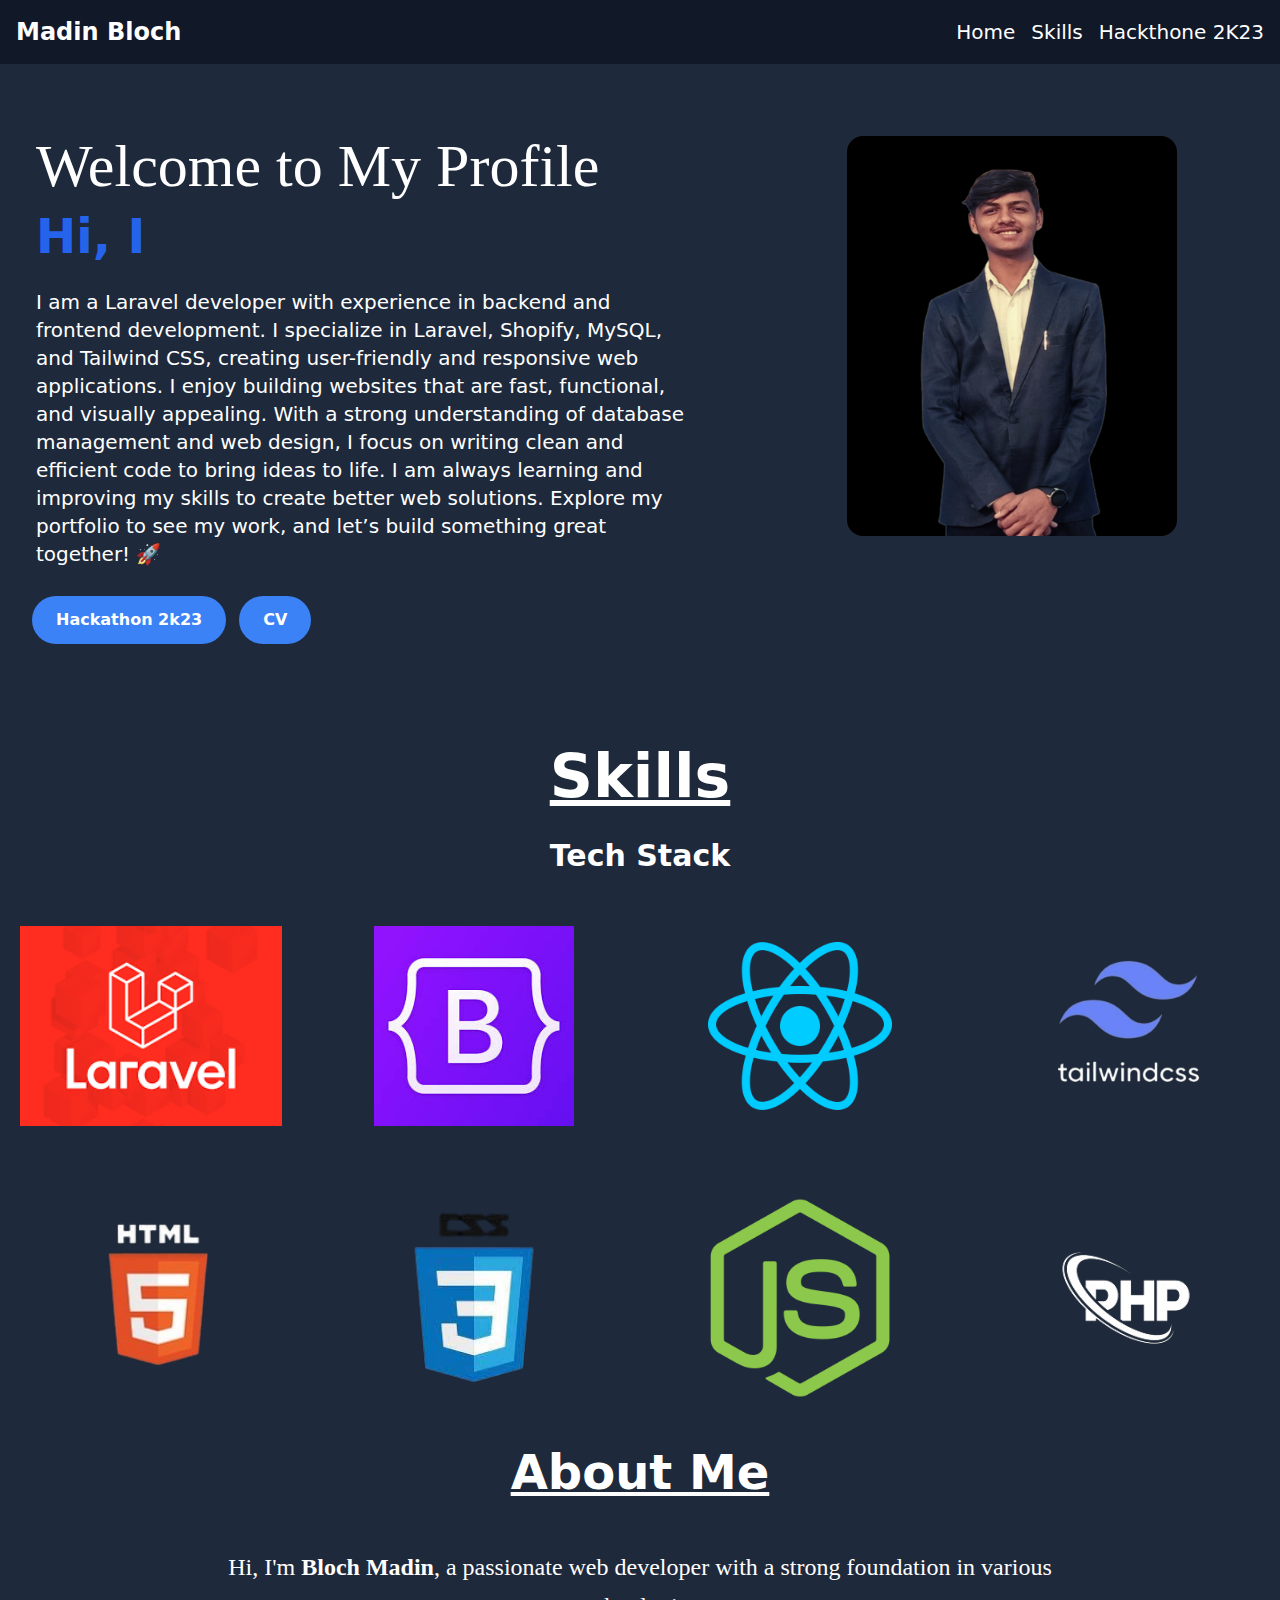
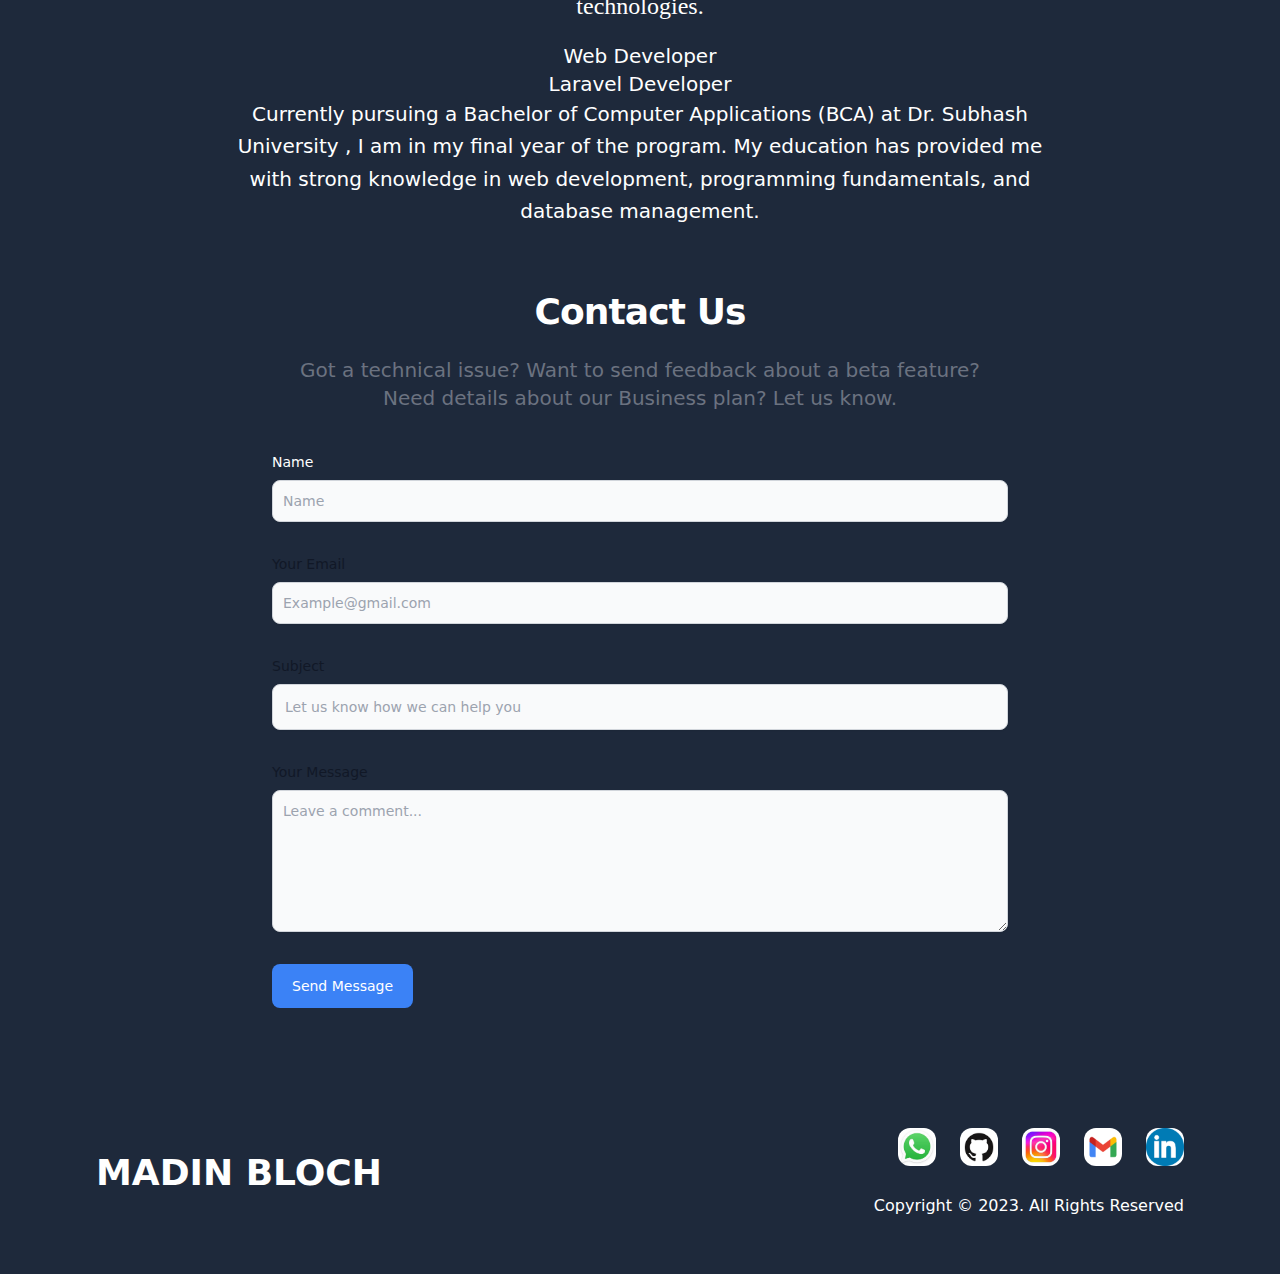
<file: index.html>
<!DOCTYPE html>
<html lang="en">

<head>
    <meta charset="UTF-8">
    <meta name="viewport" content="width=device-width, initial-scale=1.0">
    <link rel="stylesheet" href="style.css">
    <link rel="stylesheet" href="externa.css">
    <link rel="shortcut icon" href="../images/mblogo-removebg-preview.png" type="image/x-icon">
    <title>Madin Bloch - Web Developer</title>
    <meta name="description" content="Passionate web developer creating beautiful and functional websites. Explore my portfolio and skills. Let's build something amazing together!">
    <meta name="keywords" content="Madin madin-bloch MadinBloch madin Bloch junagadh >    
    <script src="https://cdn.tailwindcss.com"></script>
</head>

<body class="bg-slate-800 text-white">
    <!-- Start Navbar -->
    <nav class="bg-gray-900 p-4">
        <div class="container mx-auto flex justify-between items-center">
            <a href="index.html">
                <div class="text-white text-2xl font-bold">Madin Bloch</div>
            </a>

            <!-- Hamburger menu for mobile -->
            <div class="block lg:hidden">
                <button id="toggle-btn" class="text-white focus:outline-none">
                    <svg class="h-6 w-6" fill="none" stroke="currentColor" viewBox="0 0 24 24"
                        xmlns="http://www.w3.org/2000/svg">
                        <path stroke-linecap="round" stroke-linejoin="round" stroke-width="2"
                            d="M4 6h16M4 12h16m-7 6h7"></path>
                    </svg>
                </button>
            </div>

            <!-- Navbar links -->
            <div class="hidden lg:flex space-x-4 text-xl font-medium">
                <a href="index.html" class="text-white">Home</a>
                <a href="#skills" class="text-white">Skills</a>
                <a href="hackthone.html" class="text-white">Hackthone 2K23</a>
            </div>
        </div>
    </nav>

    <!-- Mobile menu -->

    <div id="mobile-menu" class="bg-gray-900 p-4 hidden text-xl">
        <div class="flex flex-col space-y-4 ml-3">
            <a href="index.html" class="text-white">Home</a>
            <a href="#about" class="text-white">About</a>
            <a href="#Skills" class="text-white">Skills</a>
            <a href="hackthone.html" class="text-white">Hackthone 2K23</a>
        </div>
    </div>

    <!-- End Navbar -->


    <!-- Main Content Start  -->

    <div class="container mx-auto mt-14 flex flex-col lg:flex-row items-center lg:items-start">
        <div class="lg:w-2/3 lg:ml-6 lg:pr-8">

            <h1 class="text-6xl font-serif mb-2 ml-3 max-sm:ml-5 mt-4 mx-3 max-sm:text-5xl">
                Welcome to My Profile
            </h1>
            <h1 id="typed-text"
                class="md:text-5xl  max-sm:text-4xl sm:text-5xl font-bold mb-4 opacity-0 transform -translate-y-4 transition duration-500 ml-3 mt-4 max-sm:ml-5 text-blue-600">
            </h1>
            <p class="text-xl from-slate-50 p-3 mt-1 max-sm:p-5 max-sm:text-balance font-sans">
                I am a Laravel developer with experience in backend and frontend development. I specialize in Laravel, Shopify, MySQL, and Tailwind CSS, creating user-friendly and responsive web applications. I enjoy building websites that are fast, functional, and visually appealing. With a strong understanding of database management and web design, I focus on writing clean and efficient code to bring ideas to life. I am always learning and improving my skills to create better web solutions. Explore my portfolio to see my work, and let’s build something great together! 🚀
            </p>
            <a href="./hackthone.html">
                <button
                    class="bg-blue-500 hover:bg-blue-600 focus:outline-none focus:ring focus:border-blue-300 xl:ml-2 text-white font-bold px-6 max-sm:px-8 py-3 rounded-full transition duration-300 glow mt-4 max-sm:m-6 max-sm:text-xl">
                    Hackathon 2k23
                </button>
            </a>
            <a href="./images/Madin__Bloch.pdf" download>
                <button
                    class="bg-blue-500 hover:bg-blue-600 focus:outline-none focus:ring focus:border-blue-300 xl:ml-2 text-white font-bold px-6 max-sm:px-8 py-3 rounded-full transition duration-300 glow mt-4 max-sm:m-6 max-sm:text-xl">
                    CV
                </button>
            </a>

        </div>
        <div class="lg:w-1/2">
            <div class="mx-auto max-w-[330px] h-[400px] overflow-hidden glow-container mt-4">
                <!-- Your Image -->
                <img src="../images/Web Developer.png" alt="Madin Bloch"
                    class="w-[330px] h-[400px] max-sm:w-[300px] transition-transform transform hover:scale-105 rounded-lg ">
            </div>
        </div>
    </div>

    <!-- Main Content End  -->


    <!-- Skills start  -->

    <div class="container sm:m-auto" id="skills">
        <h2 href="" class="text-6xl font-bold mb-8 mt-7 text-center underline ">Skills</h2>
        <h2 class="text-3xl font-bold mb-8 mt-7 text-center">Tech Stack</h2>

        <!-- Grid for Tech Stack -->
        <div class="grid grid-cols-1 max-sm:grid-cols-2 lg:grid-cols-4 gap-6">
            <!-- Skill Card -->
            <div class="w-full tap-transp">
                <div class="upward-hover-div h-full w-full lg:w-70 lg:h-60  cursor-pointer tap-transp glow-container">
                    <a href="./SkiilsPages/laravel.html">
                        <img src="../images/laravel.png" alt="HTML"
                            class="w-full h-full object-cover p-5 rounded-gradient transition-transform transform hover:scale-105">
                    </a>
                </div>
            </div>

            <div class="w-full tap-transp">
                <div class="upward-hover-div w-full h-full cursor-pointer tap-transp glow-container lg:w-70 lg:h-60 ">

                    <a href="./SkiilsPages/bootstrap.html">
                        <img src="../images/bootstrap.jpeg" alt="CSS"
                            class="w-full h-full object-cover p-5 rounded-gradient transition-transform transform hover:scale-105 lg:w-60 lg:ml-7">
                    </a>
                </div>
            </div>

            <div class="w-full tap-transp">
                <div class="upward-hover-div w-full h-full cursor-pointer tap-transp glow-container lg:w-70 lg:h-60">
                    <a href="./SkiilsPages/react.html">
                        <img src="../images/react.png" alt="JavaScript"
                            class="w-full h-full object-cover p-5 rounded-gradient transition-transform transform hover:scale-105 lg:w-60 lg:ml-7">
                    </a>
                </div>
            </div>

            <div class="w-full tap-transp">
                <a href="./SkiilsPages/taiwlind.html">
                    <div
                        class="upward-hover-div w-full h-full cursor-pointer tap-transp glow-container lg:w-70 lg:h-60">
                        <img src="../images/tailwind.png" alt="React"
                            class="w-full h-full object-cover p-5 rounded-gradient transition-transform transform hover:scale-105 lg:w-60 lg:ml-7">
                    </div>
                </a>
            </div>
        </div>

        <div class="grid grid-cols-1 max-sm:grid-cols-2 lg:grid-cols-4 gap-6 mt-8">
            <!-- Skill Card -->
            <div class="w-full tap-transp">
                <a href="./SkiilsPages/html.html">
                    <div
                        class="upward-hover-div w-full h-full cursor-pointer tap-transp glow-container lg:w-70 lg:h-60">
                        <img src="../images/html5.png" alt="HTML"
                            class="w-full h-full object-cover p-18 rounded-gradient transition-transform transform hover:scale-105 lg:w-130 lg:ml-3">
                    </div>
                </a>
            </div>

            <div class="w-full tap-transp">
                <a href="./SkiilsPages/css.html">
                    <div
                        class="upward-hover-div w-full h-full cursor-pointer tap-transp glow-container lg:w-70 lg:h-60">
                        <img src="../images/css-removebg-preview.png" alt="CSS"
                            class="w-full h-full object-cover p-5 rounded-gradient transition-transform transform hover:scale-105 lg:w-60 lg:ml-7">
                    </div>
                </a>
            </div>

            <div class="w-full tap-transp">
                <div class="upward-hover-div w-full h-full cursor-pointer tap-transp glow-container lg:w-70 lg:h-60">
                    <a href="js.html">
                        <img src="../images/js2.png" alt="JavaScript"
                            class="w-full h-full object-cover p-5 rounded-gradient transition-transform transform hover:scale-105 lg:w-60 lg:ml-7">
                    </a>
                </div>
            </div>

            <div class="w-full tap-transp">
                <a href="./SkiilsPages/php.html">
                    <div
                        class="upward-hover-div w-full h-full cursor-pointer tap-transp glow-container lg:w-70 lg:h-60">
                        <img src="../images/phpdark-removebg-preview.png" alt="React"
                            class="w-full h-full object-cover p-5 rounded-gradient transition-transform transform hover:scale-105 lg:w-60 lg:ml-7">
                    </div>
                </a>
            </div>
        </div>
    </div>

    <!-- Skills End  -->

    <!-- About Section Start  -->

  
    <div class="container mx-auto my-10 text-center" id="about">
        <h2 class="text-5xl font-bold mb-8 mt-7 underline text-primary" style="margin-top: 30px;">About Me</h2>
    
        <div class="max-w-3xl mx-auto" style="
        width: 68%;
        margin-top: 4%;
    ">
            <h1 class="text-6xl font-serif mb-4 max-sm:text-5xl">
                <p class="text-2xl font-serif leading-relaxed">
                    Hi, I'm <span class="font-bold text-accent">Bloch Madin</span>, a passionate web developer with a strong foundation in various technologies.
                </p>
            </h1>
    
            <ul class="list-none text-xl font-medium mt-4 space-y-2">
                <li><i class="fa-solid fa-star text-yellow-400"></i> Web Developer</li>
                <li><i class="fa-solid fa-star text-yellow-400"></i> Laravel Developer</li>
            </ul>
    
            <p class="text-xl mt-6 font-sans leading-relaxed px-4">
                Currently pursuing a Bachelor of Computer Applications (BCA) at Dr. Subhash University , 
                I am in my final year of the program. My education has provided me with strong knowledge in web development, programming fundamentals, and database management.
            </p>
        </div>
    </div>
    
    <!-- About Section End -->

    <!-- Contact Form Start  -->

    <section class="">
        <div class="py-8 lg:py-16 px-4 mx-auto max-w-screen-md">
            <h2 class="mb-6 text-4xl tracking-tight font-extrabold text-center text-white dark:text-white">Contact Us
            </h2>
            <p class="mb-10 font-light text-center text-gray-500 dark:text-gray-400 sm:text-xl">Got a technical issue?
                Want to send feedback about a beta feature? Need details about our Business plan? Let us know.</p>
            <form action="https://getform.io/f/0a56b63d-49ff-4dd0-b1ce-b51ab0ae4f21" method="POST" class="space-y-8">
                <div class="mb-4">
                    <label for="name" class="block mb-2 text-sm font-medium text-white dark:text-gray-300">Name</label>
                    <input type="text" id="name" name="name"
                        class="shadow-sm bg-gray-50 border border-gray-300 text-gray-900 text-sm rounded-lg focus:ring-primary-500 focus:border-primary-500 block w-full p-2.5 dark:bg-gray-700 dark:border-gray-600 dark:placeholder-gray-400 dark:text-white dark:focus:ring-primary-500 dark:focus:border-primary-500 dark:shadow-sm-light"
                        placeholder="Name" required>
                </div>
                <div class="mb-4">
                    <label for="email" class="block mb-2 text-sm font-medium text-gray-900 dark:text-gray-300">Your
                        Email</label>
                    <input type="email" id="email" name="email"
                        class="shadow-sm bg-gray-50 border border-gray-300 text-gray-900 text-sm rounded-lg focus:ring-primary-500 focus:border-primary-500 block w-full p-2.5 dark:bg-gray-700 dark:border-gray-600 dark:placeholder-gray-400 dark:text-white dark:focus:ring-primary-500 dark:focus:border-primary-500 dark:shadow-sm-light"
                        placeholder="Example@gmail.com" required>
                </div>
                <div class="mb-4">
                    <label for="subject"
                        class="block mb-2 text-sm font-medium text-gray-900 dark:text-gray-300">Subject</label>
                    <input type="text" id="subject" name="subject"
                        class="block p-3 w-full text-sm text-gray-900 bg-gray-50 rounded-lg border border-gray-300 shadow-sm focus:ring-primary-500 focus:border-primary-500 dark:bg-gray-700 dark:border-gray-600 dark:placeholder-gray-400 dark:text-white dark:focus:ring-primary-500 dark:focus:border-primary-500 dark:shadow-sm-light"
                        placeholder="Let us know how we can help you" required>
                </div>
                <div class="mb-6">
                    <label for="message" class="block mb-2 text-sm font-medium text-gray-900 dark:text-gray-400">Your
                        Message</label>
                    <textarea id="message" name="message" rows="6"
                        class="block p-2.5 w-full text-sm text-gray-900 bg-gray-50 rounded-lg shadow-sm border border-gray-300 focus:ring-primary-500 focus:border-primary-500 dark:bg-gray-700 dark:border-gray-600 dark:placeholder-gray-400 dark:text-white dark:focus:ring-primary-500 dark:focus:border-primary-500"
                        placeholder="Leave a comment..." required></textarea>
                </div>
                <button type="submit"
                    class="py-3 px-5 text-sm font-medium text-center text-white rounded-lg bg-blue-500  w-full sm:w-auto hover:bg-blue-700  focus:ring-4 focus:outline-none focus:ring-primary-300 dark:bg-primary-600 dark:hover:bg-primary-700 dark:focus:ring-primary-800">Send
                    Message</button>
            </form>
        </div>
    </section>

    <!-- Contact Form End  -->

    <!-- Footer Start  -->
    <div
        class="font-baiJamjuree px-7 md:px-24 py-8 lg:py-14 bg-footer-section text-whitePrimary flex flex-col lg:flex-row gap-10 lg:gap-0 justify-between items-center">
        <!-- Left Section -->
        <div class="left-up">
            <div class="logo heading uppercase font-semibold text-3xl md:text-4xl text-whiteSecondary z-20">Madin Bloch
            </div>
        </div>

        <!-- Right Section -->
        <div class="right-down w-full lg:w-1/2 flex flex-col gap-10">
            <!-- Social Icons Section -->
            <div class="flex flex-col gap-7">
                <div class="social-icons flex gap-6 justify-center lg:justify-end items-center">
                    <!-- WhatsApp Icon -->
                    <a href="https://wa.me/+919510299312" class="w-[10%] lg:w-[7%] z-10 tap-transp" target="_blank">
                        <div class="cursor-pointer w-full">
                            <img src="/images/whatpp.jpg" alt="WhatsApp Icon"
                                class="hover:shadow-lg hover:shadow-gradientPurple rounded-xl w-full">
                        </div>
                    </a>
                    <!-- GitHub Icon -->
                    <a href="https://github.com/MadinBloch" class="w-[10%] lg:w-[7%] z-10 tap-transp" target="_blank">
                        <div class="cursor-pointer w-full">
                            <img src="/images/github.png" alt="GitHub Icon"
                                class="hover:shadow-lg hover:shadow-gradientPurple rounded-xl w-full">
                        </div>
                    </a>
                    <!-- Instagram Icon -->
                    <a href="https://www.instagram.com/madinbloch/" class="w-[10%] lg:w-[7%] z-10 tap-transp"
                        target="_blank">
                        <div class="cursor-pointer w-full">
                            <img src="/images/insat2.jpg" alt="Instagram Icon"
                                class="hover:shadow-lg hover:shadow-gradientPurple rounded-xl w-full">
                        </div>
                    </a>
                    <!-- Gmail Icon -->
                    <a href="https://mail.google.com/mail/?view=cm&amp;fs=1&amp;tf=1&amp;to=madinkhan0633.com"
                        target="_blank" class="w-[10%] lg:w-[7%] z-10 tap-transp">
                        <div class="cursor-pointer w-full">
                            <img src="/images/gmail3.png" alt="Gmail Icon"
                                class="hover:shadow-lg hover:shadow-gradientPurple rounded-xl w-full">
                        </div>
                    </a>
                    <!-- LinkedIn Icon -->
                    <a href="https://www.linkedin.com/in/madin-bloch/" class="w-[10%] lg:w-[7%] z-10 tap-transp"
                        target="_blank">
                        <div class="cursor-pointer w-full">
                            <img src="/images/linked.png" alt="LinkedIn Icon"
                                class="hover:shadow-lg hover:shadow-gradientPurple rounded-xl w-full">
                        </div>
                    </a>
                </div>
                <!-- Copyright Text -->
                <div class="copyright flex justify-center lg:justify-end capitalize font-inter text-lightGrey">
                    Copyright © 2023. All Rights Reserved
                </div>
            </div>
        </div>
    </div>
    <!-- Footer End   -->




    <script src="script.js"></script>

</body>

</html>
</file>
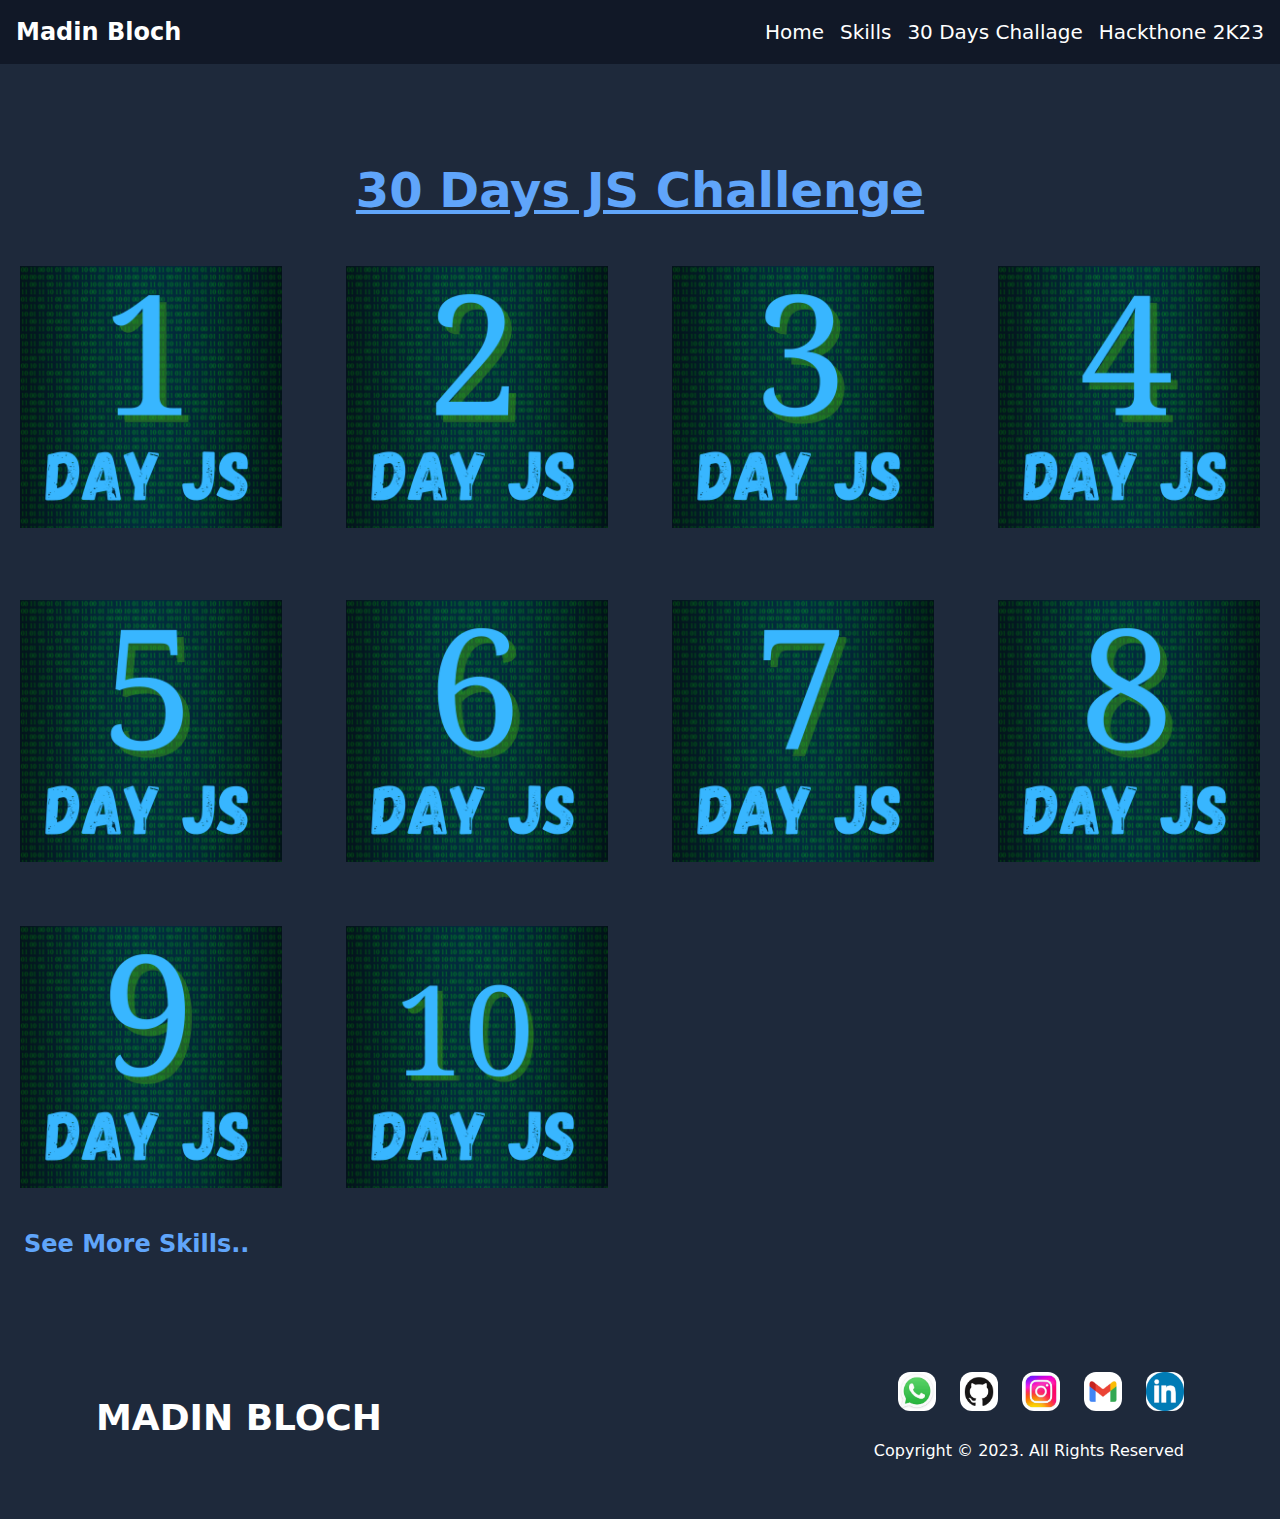
<file: 30Days.html>
<!DOCTYPE html>
<html lang="en">

<head>
    <meta charset="UTF-8">
    <meta name="viewport" content="width=device-width, initial-scale=1.0">
    <link rel="stylesheet" href="style.css">
    <title>30 Days JS</title>
</head>

<body class="bg-slate-800 font-sans">

    <!-- Navbar Start  -->
    <nav class="bg-gray-900 p-4">
        <div class="container mx-auto flex justify-between items-center">
            <div class="text-white text-2xl font-bold">Madin Bloch</div>

            <!-- Hamburger menu for mobile -->
            <div class="block lg:hidden">
                <button id="toggle-btn" class="text-white focus:outline-none">
                    <svg class="h-6 w-6" fill="none" stroke="currentColor" viewBox="0 0 24 24"
                        xmlns="http://www.w3.org/2000/svg">
                        <path stroke-linecap="round" stroke-linejoin="round" stroke-width="2"
                            d="M4 6h16M4 12h16m-7 6h7"></path>
                    </svg>
                </button>
            </div>

            <!-- Navbar links -->
            <div class="hidden lg:flex space-x-4 text-xl">
                <a href="./index.html" class="text-white">Home</a>
                <a href="index.html#skills" class="text-white">Skills</a>
                <a href="30Days.html" class="text-white">30 Days Challage</a>
                <a href="hackthone.html" class="text-white">Hackthone 2K23</a>
            </div>
        </div>
    </nav>

    <!-- Mobile menu -->
    <div id="mobile-menu" class="bg-gray-900 p-4 hidden text-xl ">
        <div class="flex flex-col space-y-4 ml-3">
            <a href="./index.html" class="text-white">Home</a>
            <a href="index.html#skills" class="text-white">Skills</a>
            <a href="30Days.html" class="text-white">30 Days Challage</a>
            <a href="hackthone.html" class="text-white">Hackthone 2K23</a>
        </div>
    </div>

    <!-- Navbar End  -->


    <!-- Main Content Start  -->

    <div class="container my-14" id="skills">
        <h2 href="" class="text-5xl font-bold mb-8 mt-7 text-blue-400 text-center underline">30 Days JS Challenge</h2>

        <!-- Grid for Tech Stack -->
        <div class="grid grid-cols-1 max-sm:grid-cols-2 lg:grid-cols-4 gap-6">
            <!-- Skill Card -->
            <div class="w-full tap-transp">
                <a href="./Pages/1Day.html">
                    <div class="upward-hover-div w-full h-full cursor-pointer tap-transp glow-container">
                        <img src="./images/Day1.png" alt="HTML"
                            class="w-full h-full object-cover p-5 rounded-gradient transition-transform transform hover:scale-105">
                    </div>
                </a>
            </div>

            <div class="w-full tap-transp">
                <div class="upward-hover-div w-full h-full cursor-pointer tap-transp glow-container ">
                    <img src="../images/Day2.png" alt="CSS"
                        class="w-full h-full object-cover p-5 rounded-gradient transition-transform transform hover:scale-105">
                </div>
            </div>

            <div class="w-full tap-transp">
                <div class="upward-hover-div w-full h-full cursor-pointer tap-transp glow-container">
                    <img src="../images/day3.png" alt="JavaScript"
                        class="w-full h-full object-cover p-5 rounded-gradient transition-transform transform hover:scale-105">
                </div>
            </div>

            <div class="w-full tap-transp">
                <div class="upward-hover-div w-full h-full cursor-pointer tap-transp glow-container">
                    <img src="../images/Day4.png" alt="React"
                        class="w-full h-full object-cover p-5 rounded-gradient transition-transform transform hover:scale-105">
                </div>
            </div>

        </div>

        <div class="grid grid-cols-1 max-sm:grid-cols-2 lg:grid-cols-4 gap-6 mt-8">
            <div class="w-full tap-transp">
                <div class="upward-hover-div w-full h-full cursor-pointer tap-transp glow-container">
                    <img src="../images/Day5.png" alt="React"
                        class="w-full h-full object-cover p-5 rounded-gradient transition-transform transform hover:scale-105">
                </div>
            </div>

            <div class="w-full tap-transp">
                <div class="upward-hover-div w-full h-full cursor-pointer tap-transp glow-container">
                    <img src="../images/Day6.png" alt="CSS"
                        class="w-full h-full object-cover p-5 rounded-gradient transition-transform transform hover:scale-105">
                </div>
            </div>

            <div class="w-full tap-transp">
                <div class="upward-hover-div w-full h-full cursor-pointer tap-transp glow-container">
                    <img src="../images/Day7.png" alt="JavaScript"
                        class="w-full h-full object-cover p-5 rounded-gradient transition-transform transform hover:scale-105 ">
                </div>
            </div>

            <div class="w-full tap-transp">
                <div class="upward-hover-div w-full h-full cursor-pointer tap-transp glow-container">
                    <img src="../images/Day8.png" alt="React"
                        class="w-full h-full object-cover p-5 rounded-gradient transition-transform transform hover:scale-105">
                </div>
            </div>
            <div class="w-full tap-transp">
                <div class="upward-hover-div w-full h-full cursor-pointer tap-transp glow-container">
                    <img src="../images/Day9.png" alt="React"
                        class="w-full h-full object-cover p-5 rounded-gradient transition-transform transform hover:scale-105">
                </div>
            </div>
            <div class="w-full tap-transp">
                <div class="upward-hover-div w-full h-full cursor-pointer tap-transp glow-container">
                    <img src="../images/Day10.png" alt="React"
                        class="w-full h-full object-cover p-5 rounded-gradient transition-transform transform hover:scale-105">
                </div>
            </div>
        </div>
        <div class="mb-8 text-blue-400 ml-6">
            <a href="./index.html#skills" class="font-bold ">
                <h2 class="text-2xl font-bold mt-5 ">See More Skills..</h2>
            </a>
        </div>
    </div>

    <!-- Main Content End   -->


    <!-- Footer Start  -->
    <div
        class="font-baiJamjuree px-7 md:px-24 py-8 lg:py-14 bg-footer-section text-whitePrimary flex flex-col lg:flex-row gap-10 lg:gap-0 justify-between items-center">
        <!-- Left Section -->
        <div class="left-up">
            <div class="logo heading uppercase font-semibold text-3xl md:text-4xl text-white z-20">Madin Bloch
            </div>
        </div>

        <!-- Right Section -->
        <div class="right-down w-full lg:w-1/2 flex flex-col gap-10">
            <!-- Social Icons Section -->
            <div class="flex flex-col gap-7">
                <div class="social-icons flex gap-6 justify-center lg:justify-end items-center">
                    <!-- WhatsApp Icon -->
                    <a href="https://wa.me/+919510299312" class="w-[10%] lg:w-[7%] z-10 tap-transp" target="_blank">
                        <div class="cursor-pointer w-full">
                            <img src="/images/whatpp.jpg" alt="WhatsApp Icon"
                                class="hover:shadow-lg hover:shadow-gradientPurple rounded-xl w-full">
                        </div>
                    </a>
                    <!-- GitHub Icon -->
                    <a href="https://github.com/MadinBloch" class="w-[10%] lg:w-[7%] z-10 tap-transp" target="_blank">
                        <div class="cursor-pointer w-full">
                            <img src="/images/github.png" alt="GitHub Icon"
                                class="hover:shadow-lg hover:shadow-gradientPurple rounded-xl w-full">
                        </div>
                    </a>
                    <!-- Instagram Icon -->
                    <a href="https://www.instagram.com/madinbloch/" class="w-[10%] lg:w-[7%] z-10 tap-transp"
                        target="_blank">
                        <div class="cursor-pointer w-full">
                            <img src="/images/insat2.jpg" alt="Instagram Icon"
                                class="hover:shadow-lg hover:shadow-gradientPurple rounded-xl w-full">
                        </div>
                    </a>
                    <!-- Gmail Icon -->
                    <a href="https://mail.google.com/mail/?view=cm&amp;fs=1&amp;tf=1&amp;to=madinkhan0633.com"
                        target="_blank" class="w-[10%] lg:w-[7%] z-10 tap-transp">
                        <div class="cursor-pointer w-full">
                            <img src="/images/gmail3.png" alt="Gmail Icon"
                                class="hover:shadow-lg hover:shadow-gradientPurple rounded-xl w-full">
                        </div>
                    </a>
                    <!-- LinkedIn Icon -->
                    <a href="https://www.linkedin.com/in/madin-bloch/" class="w-[10%] lg:w-[7%] z-10 tap-transp"
                        target="_blank">
                        <div class="cursor-pointer w-full">
                            <img src="/images/linked.png" alt="LinkedIn Icon"
                                class="hover:shadow-lg hover:shadow-gradientPurple rounded-xl w-full">
                        </div>
                    </a>
                </div>
                <!-- Copyright Text -->
                <div class="copyright flex justify-center lg:justify-end capitalize font-inter text-white">
                    Copyright © 2023. All Rights Reserved
                </div>
            </div>
        </div>
    </div>
    
    <!-- Footer Start  -->

    <script src="./script.js"></script>
</body>

</html>
</file>
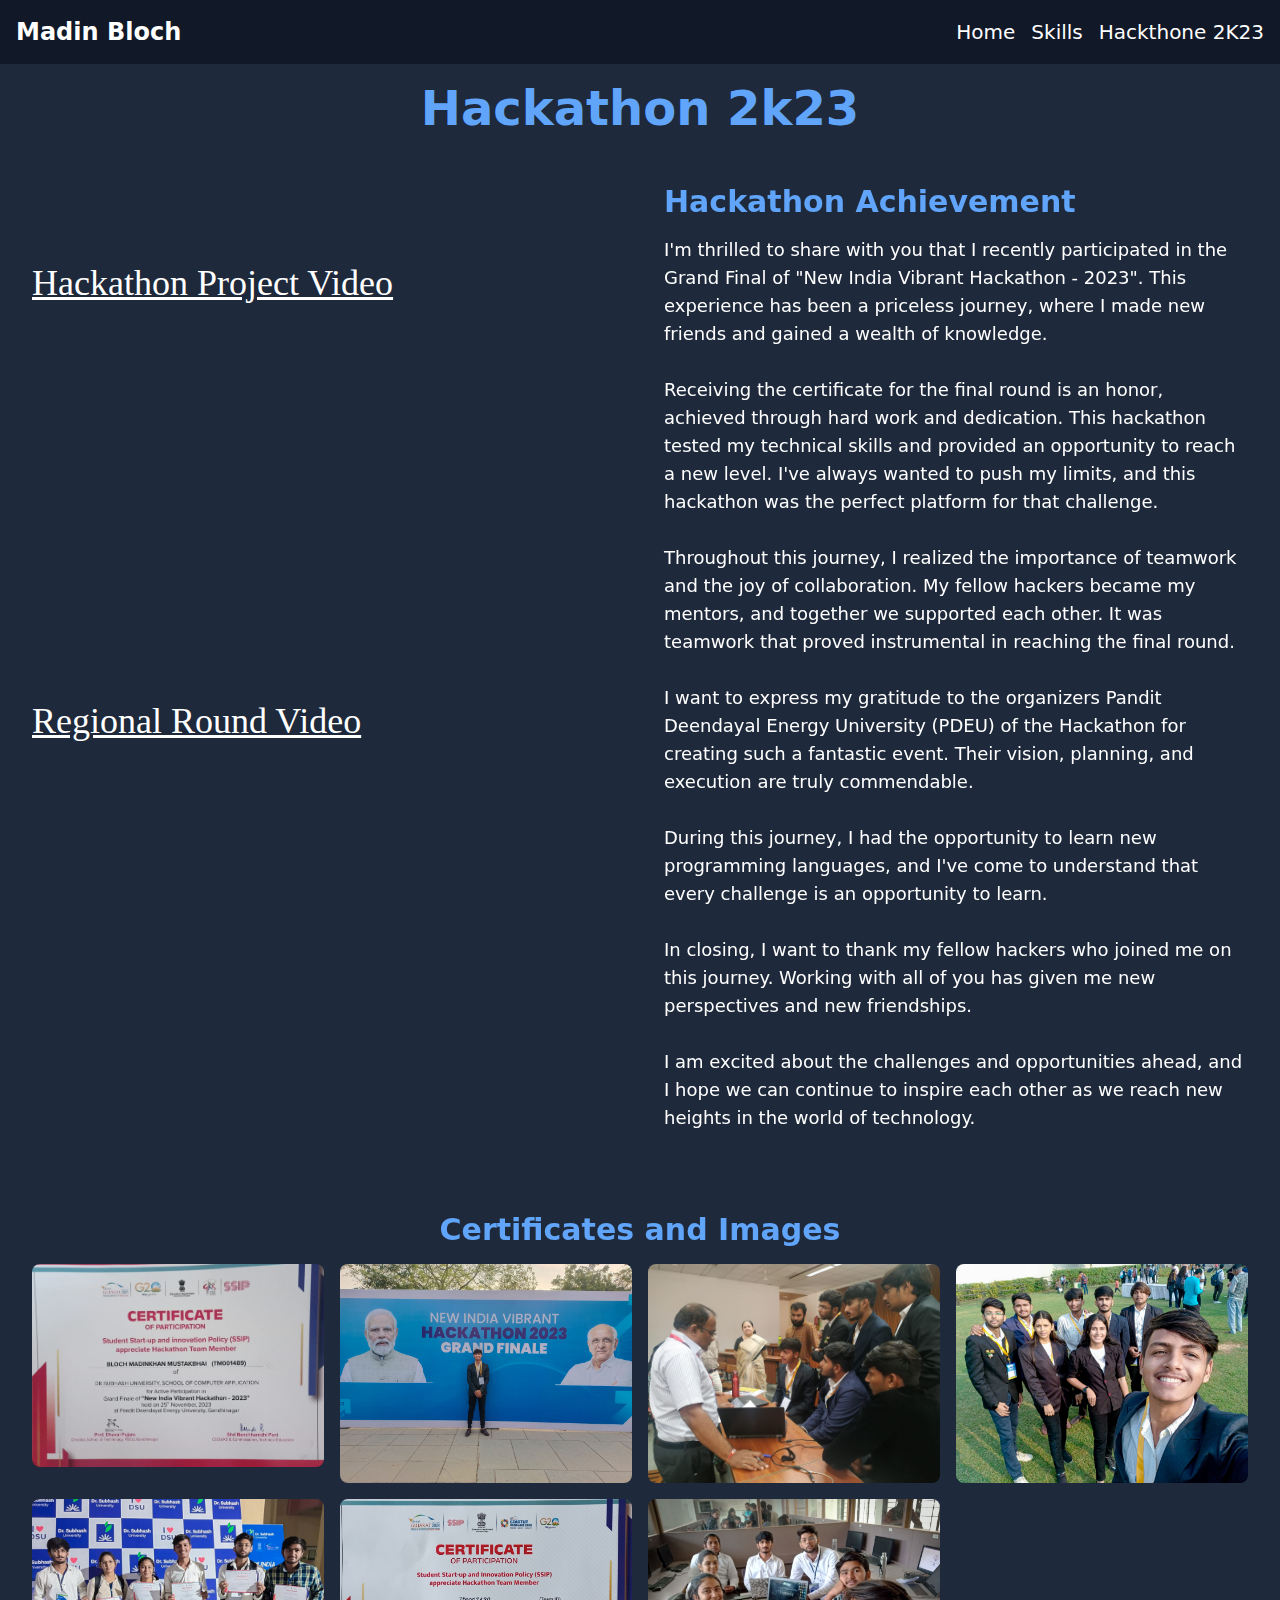
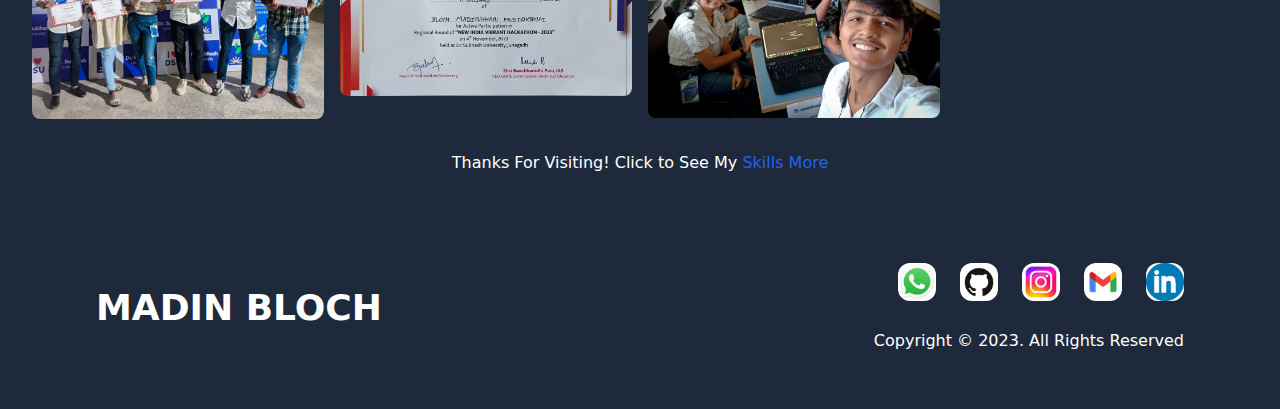
<file: hackthone.html>
<!DOCTYPE html>
<html lang="en">

<head>
    <meta charset="UTF-8">
    <meta name="viewport" content="width=device-width, initial-scale=1.0">
    <title>Hackthone</title>
    <link rel="stylesheet" href="style.css">
</head>

<body class="bg-slate-800 text-white">

    <!-- Navbar Start  -->
    <nav class="bg-gray-900  p-4">
        <div class="container mx-auto flex justify-between items-center">
            <div class="text-white text-2xl font-bold">Madin Bloch</div>

            <!-- Hamburger menu for mobile -->
            <div class="block lg:hidden">
                <button id="toggle-btn" class="text-white focus:outline-none">
                    <svg class="h-6 w-6" fill="none" stroke="currentColor" viewBox="0 0 24 24"
                        xmlns="http://www.w3.org/2000/svg">
                        <path stroke-linecap="round" stroke-linejoin="round" stroke-width="2"
                            d="M4 6h16M4 12h16m-7 6h7"></path>
                    </svg>
                </button>
            </div>

            <!-- Navbar links -->
            <div class="hidden lg:flex space-x-4 text-xl">
                <a href="index.html" class="text-white">Home</a>
                <a href="index.html#skills" class="text-white">Skills</a>
                <a href="hackthone.html" class="text-white">Hackthone 2K23</a>
            </div>
        </div>
    </nav>

    <!-- Mobile menu -->
    <div id="mobile-menu" class="bg-gray-900 p-4 hidden text-xl ">
        <div class="flex flex-col space-y-4 ml-3">
            <a href="index.html" class="text-white">Home</a>
            <a href="index.html#skills" class="text-white">Skills</a>
            <a href="hackthone.html" class="text-white">Hackthone 2K23</a>
        </div>
    </div>

    <!-- Navbar End  -->



    <!-- Main Content Start  -->

    <h1 class="text-5xl text-center mt-5 font-extrabold text-blue-400 ">Hackathon 2k23</h1>
    <div class="container mx-auto p-8 mt-5">
        <div class="flex flex-col lg:flex-row items-center space-y-6 lg:space-y-0 lg:space-x-12 mt-17">

            <!-- Left Side - Content -->
            <div class="lg:w-1/2">
                <h1 class="text-4xl font-serif underline mb-9 text-white "> Hackathon Project Video </h1>
                <div class="mb-6">
                    <iframe width="100%" height="315"
                        src="https://www.youtube.com/embed/yLy_fBdOT7M?si=3-gKEv5EoPdaRoVJ" title="YouTube video player"
                        frameborder="0"
                        allow="accelerometer; autoplay; clipboard-write; encrypted-media; gyroscope; picture-in-picture; web-share"
                        allowfullscreen></iframe>
                </div>
                <h1 class="text-4xl font-serif underline mb-9 text-white ">Regional Round Video </h1>
                <div class="mb-6">
                    <iframe width="100%" height="315"
                        src="https://www.youtube.com/embed/N-U6c92QPeA?si=dxcfMfDgnQ74BdNB" title="YouTube video player"
                        frameborder="0"
                        allow="accelerometer; autoplay; clipboard-write; encrypted-media; gyroscope; picture-in-picture; web-share"
                        allowfullscreen></iframe>
                </div>
            </div>

            <!-- Right Side - Content -->
            <div class="lg:w-1/2 text-gray-800">

                <h2 class="text-3xl font-bold mb-4 text-blue-400 ">Hackathon Achievement</h2>
                <p class="text-lg mb-4 text-white ">
                    I'm thrilled to share with you that I recently participated in the Grand Final of "New India Vibrant
                    Hackathon - 2023". This experience has been a priceless journey, where I made new friends and gained
                    a wealth of knowledge.
                    <br><br>
                    Receiving the certificate for the final round is an honor, achieved through hard work and
                    dedication. This hackathon tested my technical skills and provided an opportunity to reach a new
                    level. I've always wanted to push my limits, and this hackathon was the perfect platform for that
                    challenge.
                    <br><br>
                    Throughout this journey, I realized the importance of teamwork and the joy of collaboration. My
                    fellow hackers became my mentors, and together we supported each other. It was teamwork that proved
                    instrumental in reaching the final round.
                    <br><br>
                    I want to express my gratitude to the organizers Pandit Deendayal Energy University (PDEU) of the
                    Hackathon for creating such a fantastic event. Their vision, planning, and execution are truly
                    commendable.
                    <br><br>
                    During this journey, I had the opportunity to learn new programming languages, and I've come to
                    understand that every challenge is an opportunity to learn.
                    <br><br>
                    In closing, I want to thank my fellow hackers who joined me on this journey. Working with all of you
                    has given me new perspectives and new friendships.
                    <br><br>
                    I am excited about the challenges and opportunities ahead, and I hope we can continue to inspire
                    each other as we reach new heights in the world of technology.
                </p>
            </div>
        </div>

        <!-- New Section for Certificates and Images -->
        <div class="mt-16">
            <h2 class="text-3xl font-bold mb-4 text-center text-blue-400 ">Certificates and Images</h2>
            <div class="grid grid-cols-2 lg:grid-cols-4 gap-4">
                <!-- Replace these image paths with your actual images -->
                <img src="../images/certificateHackthnone.jpg" alt="Certificate 1" class="w-full h-auto rounded-lg">
                <img src="../images/imag1hackthone.jpg" alt="Certificate 2" class="w-full h-auto rounded-lg">
                <img src="../images/image2hackthone.jpg" alt="Certificate 3" class="w-full h-auto rounded-lg">
                <img src="../images/image3hackthone.jpg" alt="Certificate 4" class="w-full h-auto rounded-lg">
                <img src="../images/image5.jpg" alt="Certificate 7" class="w-full h-auto rounded-lg">
                <img src="../images/image9.jpg" alt="Certificate 8" class="w-full h-auto rounded-lg">
                <img src="../images/image7.jpg" alt="Certificate 9" class="w-full h-auto rounded-lg">

            </div>
            <p class="mt-8 text-center text-white ">
                Thanks For Visiting! Click to See My <a href="index.html#skills"
                    class="text-blue-600 hover:text-indigo-900">Skills More</a>
            </p>
        </div>
    </div>

    <!-- Main Content End  -->


    <!-- Footer Start -->
    <div
        class="font-baiJamjuree px-7 md:px-24 py-8 lg:py-14 bg-footer-section text-whitePrimary flex flex-col lg:flex-row gap-10 lg:gap-0 justify-between items-center">
        <!-- Left Section -->
        <div class="left-up">
            <div class="logo heading uppercase font-semibold text-3xl md:text-4xl text-whiteSecondary z-20">Madin Bloch
            </div>
        </div>

        <!-- Right Section -->
        <div class="right-down w-full lg:w-1/2 flex flex-col gap-10">
            <!-- Social Icons Section -->
            <div class="flex flex-col gap-7">
                <div class="social-icons flex gap-6 justify-center lg:justify-end items-center">
                    <!-- WhatsApp Icon -->
                    <a href="https://wa.me/+919510299312" class="w-[10%] lg:w-[7%] z-10 tap-transp" target="_blank">
                        <div class="cursor-pointer w-full">
                            <img src="/images/whatpp.jpg" alt="WhatsApp Icon"
                                class="hover:shadow-lg hover:shadow-gradientPurple rounded-xl w-full">
                        </div>
                    </a>
                    <!-- GitHub Icon -->
                    <a href="https://github.com/MadinBloch" class="w-[10%] lg:w-[7%] z-10 tap-transp" target="_blank">
                        <div class="cursor-pointer w-full">
                            <img src="/images/github.png" alt="GitHub Icon"
                                class="hover:shadow-lg hover:shadow-gradientPurple rounded-xl w-full">
                        </div>
                    </a>
                    <!-- Instagram Icon -->
                    <a href="https://www.instagram.com/madinbloch/" class="w-[10%] lg:w-[7%] z-10 tap-transp"
                        target="_blank">
                        <div class="cursor-pointer w-full">
                            <img src="/images/insat2.jpg" alt="Instagram Icon"
                                class="hover:shadow-lg hover:shadow-gradientPurple rounded-xl w-full">
                        </div>
                    </a>
                    <!-- Gmail Icon -->
                    <a href="https://mail.google.com/mail/?view=cm&amp;fs=1&amp;tf=1&amp;to=madinkhan0633.com"
                        target="_blank" class="w-[10%] lg:w-[7%] z-10 tap-transp">
                        <div class="cursor-pointer w-full">
                            <img src="/images/gmail3.png" alt="Gmail Icon"
                                class="hover:shadow-lg hover:shadow-gradientPurple rounded-xl w-full">
                        </div>
                    </a>
                    <!-- LinkedIn Icon -->
                    <a href="https://www.linkedin.com/in/madin-bloch/" class="w-[10%] lg:w-[7%] z-10 tap-transp"
                        target="_blank">
                        <div class="cursor-pointer w-full">
                            <img src="/images/linked.png" alt="LinkedIn Icon"
                                class="hover:shadow-lg hover:shadow-gradientPurple rounded-xl w-full">
                        </div>
                    </a>
                </div>
                <!-- Copyright Text -->
                <div class="copyright flex justify-center lg:justify-end capitalize font-inter text-lightGrey">
                    Copyright © 2023. All Rights Reserved
                </div>
            </div>
        </div>
    </div>

    <!-- Footer End -->

    <script src="script.js"></script>
</body>

</html>
</file>
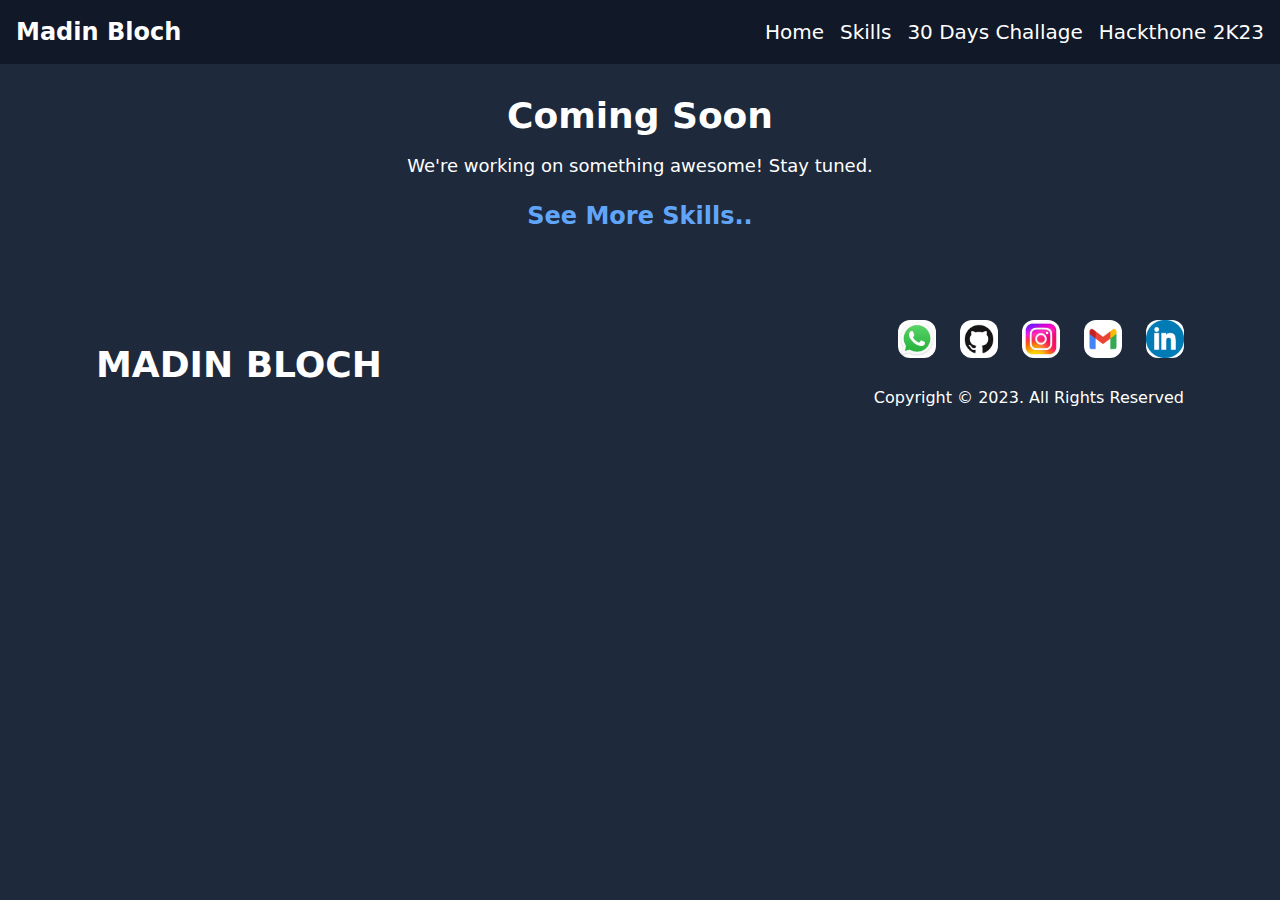
<file: js.html>
<!DOCTYPE html>
<html lang="en">

<head>
    <meta charset="UTF-8">
    <meta name="viewport" content="width=device-width, initial-scale=1.0">
    <link rel="stylesheet" href="style.css">
    <title>30 Days JS</title>
</head>

<body class="bg-slate-800 font-sans">

    <!-- Navbar Start  -->
    <nav class="bg-gray-900 p-4">
        <div class="container mx-auto flex justify-between items-center">
            <a href="index.html">
                <div class="text-white text-2xl font-bold">Madin Bloch</div>
            </a>

            <!-- Hamburger menu for mobile -->
            <div class="block lg:hidden">
                <button id="toggle-btn" class="text-white focus:outline-none">
                    <svg class="h-6 w-6" fill="none" stroke="currentColor" viewBox="0 0 24 24"
                        xmlns="http://www.w3.org/2000/svg">
                        <path stroke-linecap="round" stroke-linejoin="round" stroke-width="2"
                            d="M4 6h16M4 12h16m-7 6h7"></path>
                    </svg>
                </button>
            </div>

            <!-- Navbar links -->
            <div class="hidden lg:flex space-x-4 text-xl">
                <a href="./index.html" class="text-white">Home</a>
                <a href="index.html#skills" class="text-white">Skills</a>
                <a href="30Days.html" class="text-white">30 Days Challage</a>
                <a href="hackthone.html" class="text-white">Hackthone 2K23</a>
            </div>
        </div>
    </nav>

    <!-- Mobile menu -->
    <div id="mobile-menu" class="bg-gray-900 p-4 hidden text-xl ">
        <div class="flex flex-col space-y-4 ml-3">
            <a href="./index.html" class="text-white">Home</a>
            <a href="index.html#skills" class="text-white">Skills</a>
            <a href="30Days.html" class="text-white">30 Days Challage</a>
            <a href="hackthone.html" class="text-white">Hackthone 2K23</a>
        </div>
    </div>

    <!-- Navbar End  -->


    <!-- Main Content Start  -->
    <div class="container mx-auto text-center">
        <h1 class="text-4xl font-bold text-white mt-8">Coming Soon</h1>
        <p class="text-lg mb-16 text-white mt-4">We're working on something awesome! Stay tuned.</p>
        <div class="flex justify-center">
            <!-- You can add a countdown timer or any other elements here -->
        </div>
    </div>

    <!-- Additional Section: See More Skills -->
    <div class="container mx-auto mb-8 text-center">
        <a href="./index.html#skills" class="font-bold text-indigo-500">
            <h2 class="text-2xl font-bold mt-5 text-blue-400">See More Skills..</h2>
        </a>
    </div>

    <!-- Main Content End   -->


    <!-- Footer Start  -->
    <div
        class="font-baiJamjuree px-7 md:px-24 py-8 lg:py-14 bg-footer-section text-whitePrimary flex flex-col lg:flex-row gap-10 lg:gap-0 justify-between items-center">
        <!-- Left Section -->
        <div class="left-up">
            <div class="logo heading uppercase font-semibold text-3xl md:text-4xl text-white z-20">Madin Bloch
            </div>
        </div>

        <!-- Right Section -->
        <div class="right-down w-full lg:w-1/2 flex flex-col gap-10">
            <!-- Social Icons Section -->
            <div class="flex flex-col gap-7">
                <div class="social-icons flex gap-6 justify-center lg:justify-end items-center">
                    <!-- WhatsApp Icon -->
                    <a href="https://wa.me/+919510299312" class="w-[10%] lg:w-[7%] z-10 tap-transp" target="_blank">
                        <div class="cursor-pointer w-full">
                            <img src="/images/whatpp.jpg" alt="WhatsApp Icon"
                                class="hover:shadow-lg hover:shadow-gradientPurple rounded-xl w-full">
                        </div>
                    </a>
                    <!-- GitHub Icon -->
                    <a href="https://github.com/MadinBloch" class="w-[10%] lg:w-[7%] z-10 tap-transp" target="_blank">
                        <div class="cursor-pointer w-full">
                            <img src="/images/github.png" alt="GitHub Icon"
                                class="hover:shadow-lg hover:shadow-gradientPurple rounded-xl w-full">
                        </div>
                    </a>
                    <!-- Instagram Icon -->
                    <a href="https://www.instagram.com/madinbloch/" class="w-[10%] lg:w-[7%] z-10 tap-transp"
                        target="_blank">
                        <div class="cursor-pointer w-full">
                            <img src="/images/insat2.jpg" alt="Instagram Icon"
                                class="hover:shadow-lg hover:shadow-gradientPurple rounded-xl w-full">
                        </div>
                    </a>
                    <!-- Gmail Icon -->
                    <a href="https://mail.google.com/mail/?view=cm&amp;fs=1&amp;tf=1&amp;to=madinkhan0633.com"
                        target="_blank" class="w-[10%] lg:w-[7%] z-10 tap-transp">
                        <div class="cursor-pointer w-full">
                            <img src="/images/gmail3.png" alt="Gmail Icon"
                                class="hover:shadow-lg hover:shadow-gradientPurple rounded-xl w-full">
                        </div>
                    </a>
                    <!-- LinkedIn Icon -->
                    <a href="https://www.linkedin.com/in/madin-bloch/" class="w-[10%] lg:w-[7%] z-10 tap-transp"
                        target="_blank">
                        <div class="cursor-pointer w-full">
                            <img src="/images/linked.png" alt="LinkedIn Icon"
                                class="hover:shadow-lg hover:shadow-gradientPurple rounded-xl w-full">
                        </div>
                    </a>
                </div>
                <!-- Copyright Text -->
                <div class="copyright flex justify-center lg:justify-end capitalize font-inter text-white">
                    Copyright © 2023. All Rights Reserved
                </div>
            </div>
        </div>
    </div>

    <!-- Footer Start  -->

    <script src="./script.js"></script>
</body>

</html>
</file>
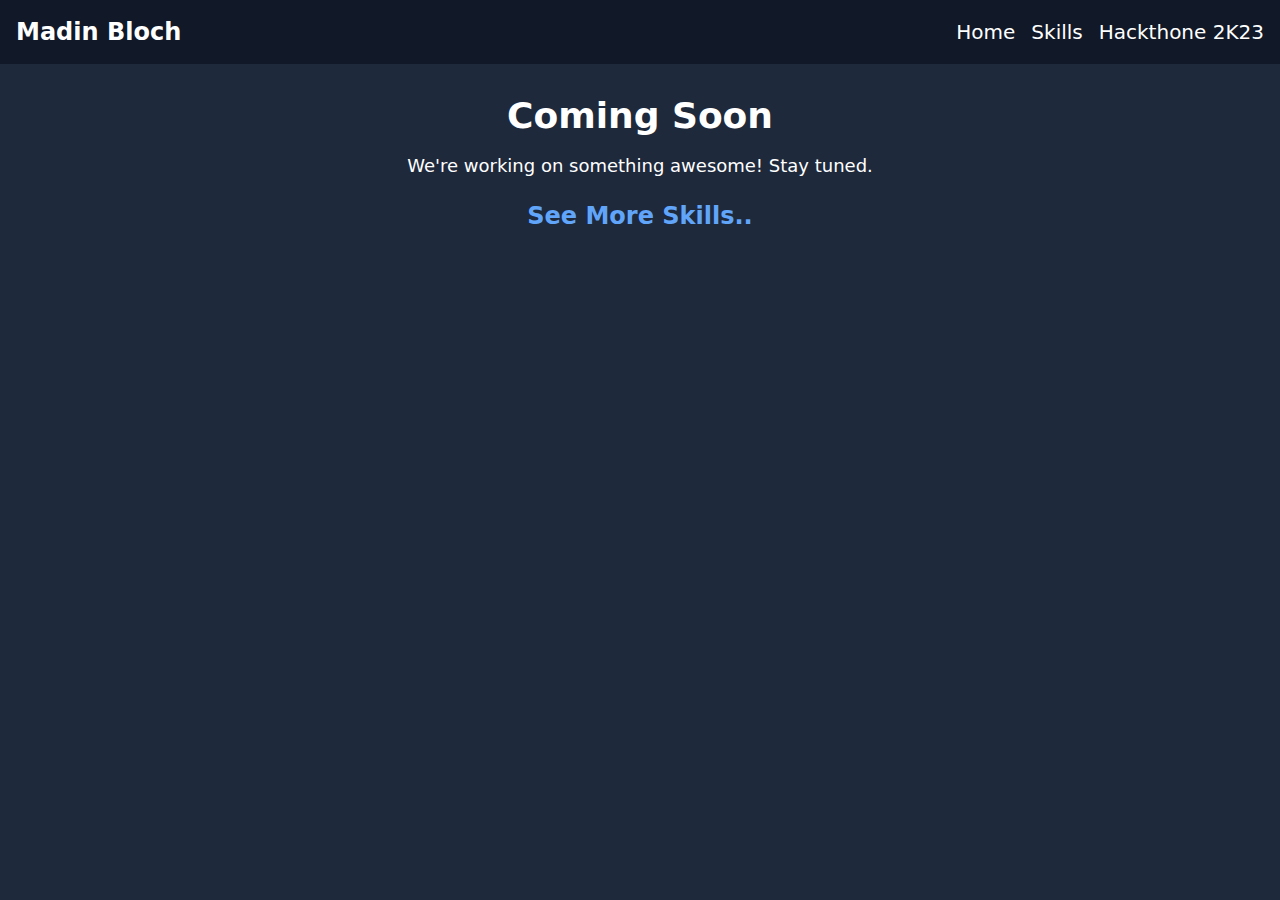
<file: SkiilsPages/bootstrap.html>
<!DOCTYPE html>
<html lang="en">

<head>
    <meta charset="UTF-8">
    <meta name="viewport" content="width=device-width, initial-scale=1.0">
    <link rel="stylesheet" href="../style.css">
    <title>Mongo Project </title>
</head>

<body class="bg-slate-800 font-sans">

    <!-- Navigation -->
    <nav class="bg-gray-900 p-4">
        <div class="container mx-auto flex justify-between items-center">
            <a href="../index.html">
                <div class="text-white text-2xl font-bold">Madin Bloch</div>
            </a>

            <!-- Hamburger menu for mobile -->
            <div class="block lg:hidden">
                <button id="toggle-btn" class="text-white focus:outline-none">
                    <svg class="h-6 w-6" fill="none" stroke="currentColor" viewBox="0 0 24 24"
                        xmlns="http://www.w3.org/2000/svg">
                        <path stroke-linecap="round" stroke-linejoin="round" stroke-width="2"
                            d="M4 6h16M4 12h16m-7 6h7"></path>
                    </svg>
                </button>
            </div>

            <!-- Navbar links -->
            <div class="hidden lg:flex space-x-4 text-xl">
                <a href="/index.html" class="text-white">Home</a>
                <a href="../index.html#skills" class="text-white">Skills</a>
                <a href="../hackthone.html" class="text-white">Hackthone 2K23</a>
            </div>
        </div>
    </nav>

    <!-- Mobile menu -->
    <div id="mobile-menu" class="bg-gray-900 p-4 hidden text-xl">
        <div class="flex flex-col space-y-4 ml-3">
            <a href="/index.html" class="text-white">Home</a>
            <a href="index.html#skills" class="text-white">Skills</a>
            <a href="hackthone.html" class="text-white">Hackthone 2K23</a>
        </div>
    </div>

    <!-- Main Content: Coming Soon -->
    <div class="container mx-auto text-center">
        <h1 class="text-4xl font-bold text-white mt-8">Coming Soon</h1>
        <p class="text-lg mb-16 text-white mt-4">We're working on something awesome! Stay tuned.</p>
        <div class="flex justify-center">
            <!-- You can add a countdown timer or any other elements here -->
        </div>
    </div>

    <!-- Additional Section: See More Skills -->
    <div class="container mx-auto mb-8 text-center">
        <a href="../index.html#skills" class="font-bold text-indigo-500">
            <h2 class="text-2xl font-bold mt-5 text-blue-400">See More Skills..</h2>
        </a>
    </div>

    

    <script src="../script.js"></script>
</body>

</html>
</file>
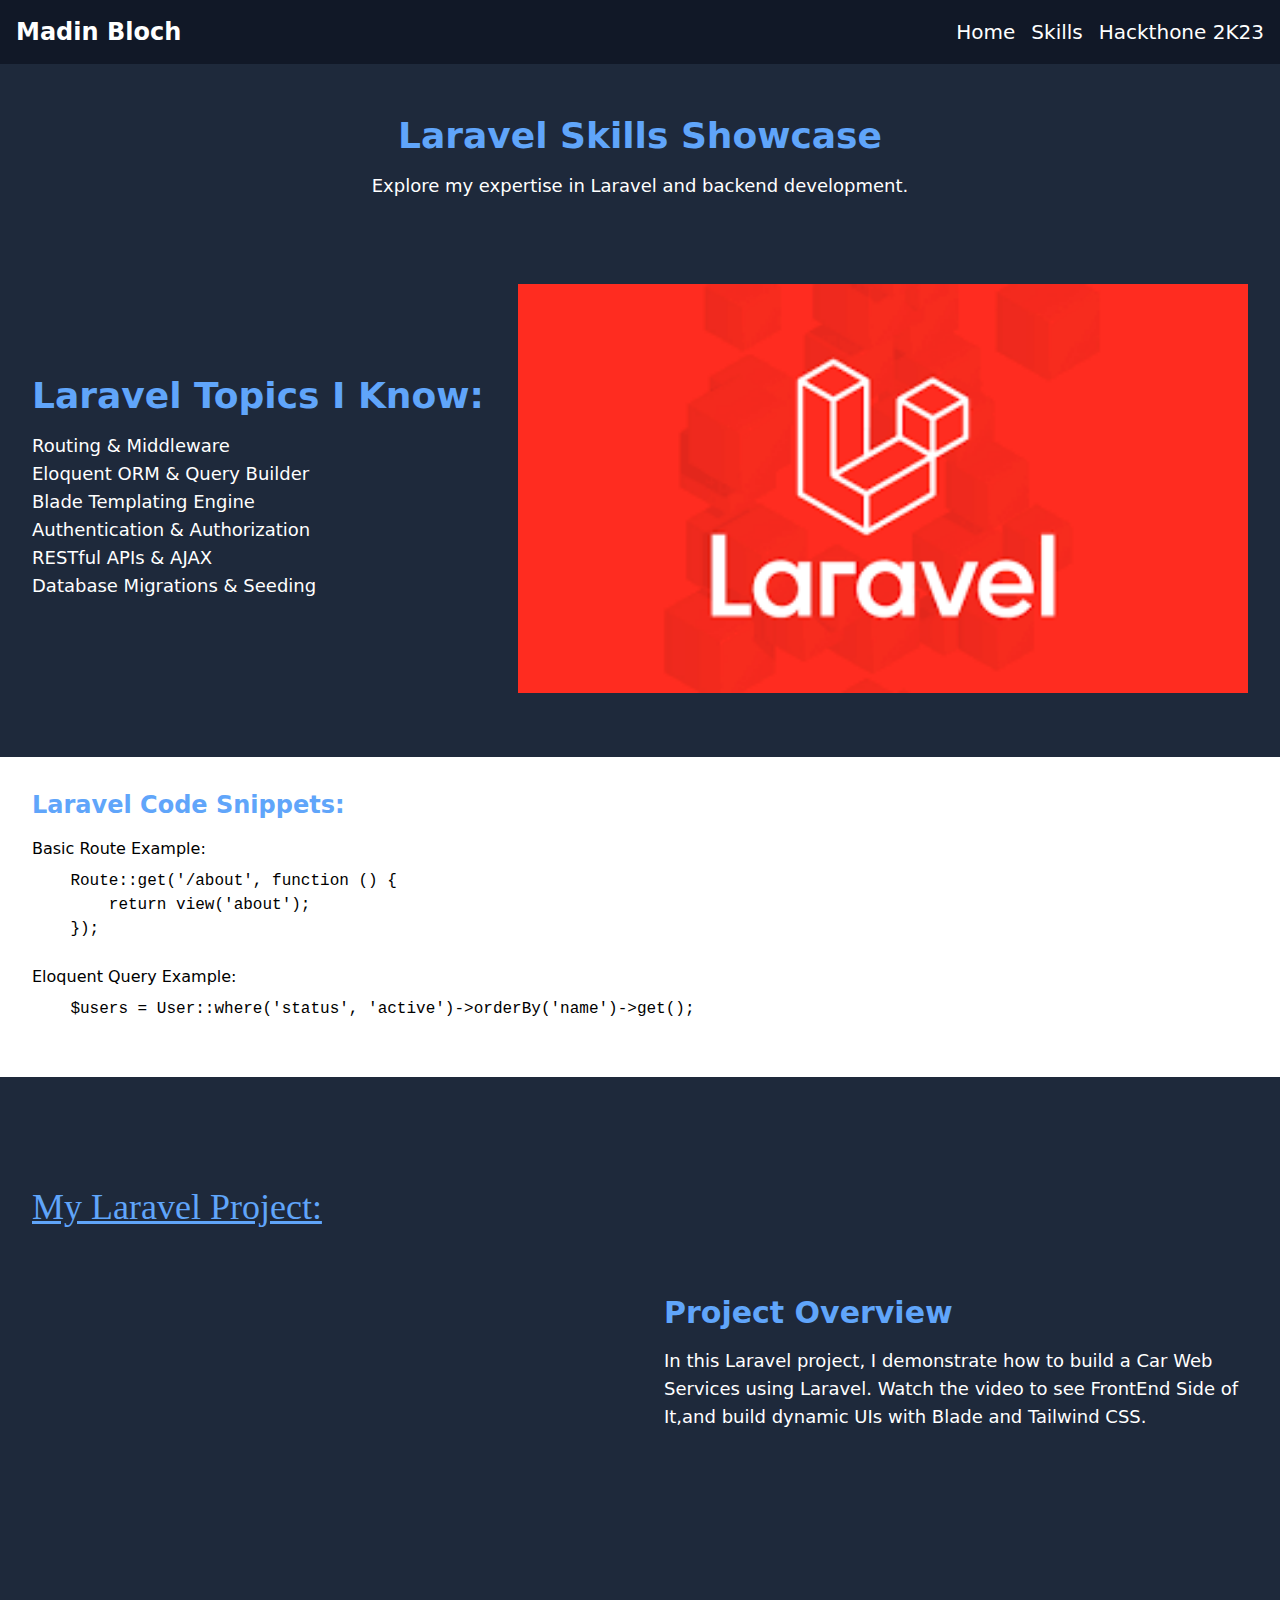
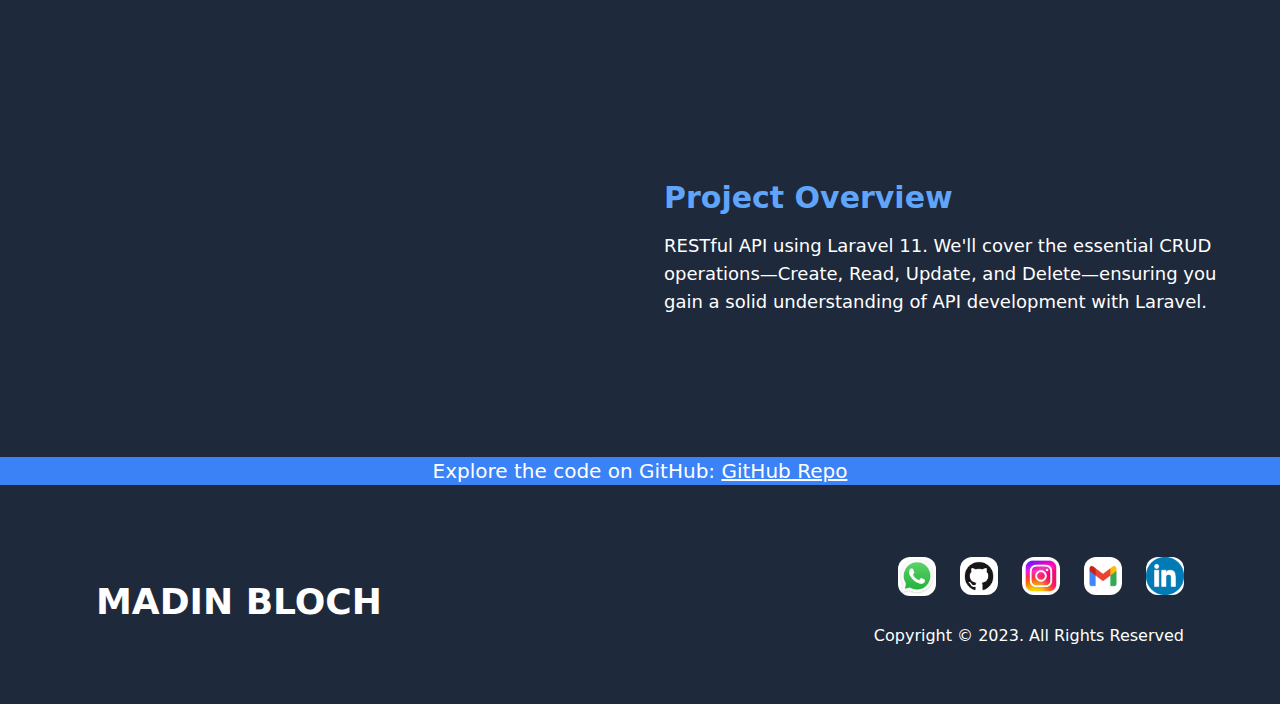
<file: SkiilsPages/laravel.html>
<!DOCTYPE html>
<html lang="en">

<head>
    <meta charset="UTF-8">
    <meta name="viewport" content="width=device-width, initial-scale=1.0">
    <link rel="stylesheet" href="../style.css">
    <title>Laravel Project </title>
    <style>
        #whiteColor{
            background-color: white;
        }
        #textWhite{
            color: white;
        }
    </style>

</head>

<body class="bg-slate-800 font-sans">

    <!-- Navigation -->
    <nav class="bg-gray-900 p-4">
        <div class="container mx-auto flex justify-between items-center">
            <a href="../index.html">
                <div class="text-white text-2xl font-bold">Madin Bloch</div>
            </a>

            <!-- Hamburger menu for mobile -->
            <div class="block lg:hidden">
                <button id="toggle-btn" class="text-white focus:outline-none">
                    <svg class="h-6 w-6" fill="none" stroke="currentColor" viewBox="0 0 24 24"
                        xmlns="http://www.w3.org/2000/svg">
                        <path stroke-linecap="round" stroke-linejoin="round" stroke-width="2"
                            d="M4 6h16M4 12h16m-7 6h7"></path>
                    </svg>
                </button>
            </div>

            <!-- Navbar links -->
            <div class="hidden lg:flex space-x-4 text-xl">
                <a href="../index.html" class="text-white">Home</a>
                <a href="../index.html#skills" class="text-white">Skills</a>
                <a href="../hackthone.html" class="text-white">Hackthone 2K23</a>
            </div>
        </div>
    </nav>

    <!-- Mobile menu -->
    <div id="mobile-menu" class="bg-gray-900 p-4 hidden text-xl">
        <div class="flex flex-col space-y-4 ml-3">
            <a href="./index.html" class="text-white">Home</a>
            <a href="index.html#skills" class="text-white">Skills</a>
            <a href="hackthone.html" class="text-white">Hackthone 2K23</a>
        </div>
    </div>

    <!-- Main Content: Coming Soon -->
    <div class="container mx-auto p-8 mt-5 text-center">
        <h1 class="text-4xl font-bold mb-4 text-blue-400">Laravel Skills Showcase</h1>
        <p class="text-lg text-white">Explore my expertise in Laravel and backend development.</p>
    </div>
    
    <!-- Laravel Skills Section -->
    <div class="container mx-auto p-8 mt-5 mb-8 flex flex-col lg:flex-row justify-between items-center"> 
        <div class="w-full lg:w-2/3">
            <h2 class="text-4xl font-bold mb-4 text-blue-400">Laravel Topics I Know:</h2>
            <ul class="list-disc pl-5 text-lg font-medium text-white">
                <li>Routing & Middleware</li>
                <li>Eloquent ORM & Query Builder</li>
                <li>Blade Templating Engine</li>
                <li>Authentication & Authorization</li>
                <li>RESTful APIs & AJAX</li>
                <li>Database Migrations & Seeding</li>
            </ul>
        </div>
        <div class="w-full lg:w-1/3">
            <img src="../images/laravel.png"
                alt="Laravel Image" class="w-full h-auto rounded-md">
        </div>
    </div>
    
    <!-- Laravel Code Snippets Section -->
    <div class="container mx-auto p-8 mb-8" id="whiteColor">
        <h2 class="text-2xl font-bold mb-4 text-blue-400">Laravel Code Snippets:</h2>
        <div class="code-block text-black">
            <p class="mb-2">Basic Route Example:</p>
            <pre class="whitespace-pre-wrap">
    Route::get('/about', function () {
        return view('about');
    });
            </pre>
    
            <p class="mb-2">Eloquent Query Example:</p>
            <pre class="whitespace-pre-wrap">
    $users = User::where('status', 'active')->orderBy('name')->get();
            </pre>
        </div>
    </div>
    
    <!-- Laravel Video Showcase Section -->
    <div class="container mx-auto p-8 mt-5">
        <div class="flex flex-col lg:flex-row items-center space-y-6 lg:space-y-0 lg:space-x-12 mt-17">
            <div class="lg:w-1/2">
                <h1 class="text-4xl font-serif underline mb-9 text-blue-400">My Laravel Project:</h1>
                <div class="mb-6">
                   <iframe width="560" height="315" src="https://www.youtube.com/embed/EMP0RciGICg?si=uCB88H1X5DuMgGeu" title="YouTube video player" frameborder="0" allow="accelerometer; autoplay; clipboard-write; encrypted-media; gyroscope; picture-in-picture; web-share" referrerpolicy="strict-origin-when-cross-origin" allowfullscreen></iframe>
                </div>
            </div>
            <div class="lg:w-1/2 text-gray-800">
                <h2 class="text-3xl font-bold mb-4 text-blue-400">Project Overview</h2>
                <p class="text-lg mb-4 text-white">
                    In this Laravel project, I demonstrate how to build a Car Web Services using Laravel.
                    Watch the video to see FrontEnd Side of It,and build dynamic UIs with Blade
                    and Tailwind CSS.
                </p>
            </div>
        </div>
    </div>
 <!-- Laravel Video Showcase Section -->
 <div class="container mx-auto p-8 mt-5">
    <div class="flex flex-col lg:flex-row items-center space-y-6 lg:space-y-0 lg:space-x-12 mt-17">
        <div class="lg:w-1/2">
            <div class="mb-6">
                <iframe width="560" height="315" src="https://www.youtube.com/embed/p0wbjj3nc7U?si=Csi17N_7RCDc5jeO" title="YouTube video player" frameborder="0" allow="accelerometer; autoplay; clipboard-write; encrypted-media; gyroscope; picture-in-picture; web-share" referrerpolicy="strict-origin-when-cross-origin" allowfullscreen></iframe>
            </div>
        </div>
        <div class="lg:w-1/2 text-gray-800">
            <h2 class="text-3xl font-bold mb-4 text-blue-400">Project Overview</h2>
            <p class="text-lg mb-4 text-white">
                RESTful API using Laravel 11. We'll cover the essential CRUD operations—Create, Read, Update, and Delete—ensuring you gain a solid understanding of API development with Laravel.
            </p>
        </div>
    </div>
</div>
    <section class="bg-blue-500 text-white text-center py-4">
        <div class="container mx-auto">
            <p class="mb-4 text-xl">Explore the code on GitHub:
                <a href="https://github.com/MadinBloch/Web-Development-2.0-Course-Repository" target="_blank"
                    class="underline">GitHub
                    Repo</a>
            </p>
        </div>
    </section>
    
 <!-- Footer Start  -->
 <div
 class="font-baiJamjuree px-7 md:px-24 py-8 lg:py-14 bg-footer-section text-whitePrimary flex flex-col lg:flex-row gap-10 lg:gap-0 justify-between items-center" id="textWhite">
 <!-- Left Section -->
 <div class="left-up">
     <div class="logo heading uppercase font-semibold text-3xl md:text-4xl text-whiteSecondary z-20">Madin Bloch
     </div>
 </div>

 <!-- Right Section -->
 <div class="right-down w-full lg:w-1/2 flex flex-col gap-10" >
     <!-- Social Icons Section -->
     <div class="flex flex-col gap-7">
         <div class="social-icons flex gap-6 justify-center lg:justify-end items-center">
             <!-- WhatsApp Icon -->
             <a href="https://wa.me/+919510299312" class="w-[10%] lg:w-[7%] z-10 tap-transp" target="_blank">
                 <div class="cursor-pointer w-full">
                     <img src="/images/whatpp.jpg" alt="WhatsApp Icon"
                         class="hover:shadow-lg hover:shadow-gradientPurple rounded-xl w-full">
                 </div>
             </a>
             <!-- GitHub Icon -->
             <a href="https://github.com/MadinBloch" class="w-[10%] lg:w-[7%] z-10 tap-transp" target="_blank">
                 <div class="cursor-pointer w-full">
                     <img src="/images/github.png" alt="GitHub Icon"
                         class="hover:shadow-lg hover:shadow-gradientPurple rounded-xl w-full">
                 </div>
             </a>
             <!-- Instagram Icon -->
             <a href="https://www.instagram.com/madinbloch/" class="w-[10%] lg:w-[7%] z-10 tap-transp"
                 target="_blank">
                 <div class="cursor-pointer w-full">
                     <img src="/images/insat2.jpg" alt="Instagram Icon"
                         class="hover:shadow-lg hover:shadow-gradientPurple rounded-xl w-full">
                 </div>
             </a>
             <!-- Gmail Icon -->
             <a href="https://mail.google.com/mail/?view=cm&amp;fs=1&amp;tf=1&amp;to=madinkhan0633.com"
                 target="_blank" class="w-[10%] lg:w-[7%] z-10 tap-transp">
                 <div class="cursor-pointer w-full">
                     <img src="/images/gmail3.png" alt="Gmail Icon"
                         class="hover:shadow-lg hover:shadow-gradientPurple rounded-xl w-full">
                 </div>
             </a>
             <!-- LinkedIn Icon -->
             <a href="https://www.linkedin.com/in/madin-bloch/" class="w-[10%] lg:w-[7%] z-10 tap-transp"
                 target="_blank">
                 <div class="cursor-pointer w-full">
                     <img src="/images/linked.png" alt="LinkedIn Icon"
                         class="hover:shadow-lg hover:shadow-gradientPurple rounded-xl w-full">
                 </div>
             </a>
         </div>
         <!-- Copyright Text -->
         <div class="copyright flex justify-center lg:justify-end capitalize font-inter text-lightGrey">
             Copyright © 2023. All Rights Reserved
         </div>
     </div>
 </div>
</div>
<!-- Footer End   -->
    

    <script src="../script.js"></script>
</body>

</html>
</file>
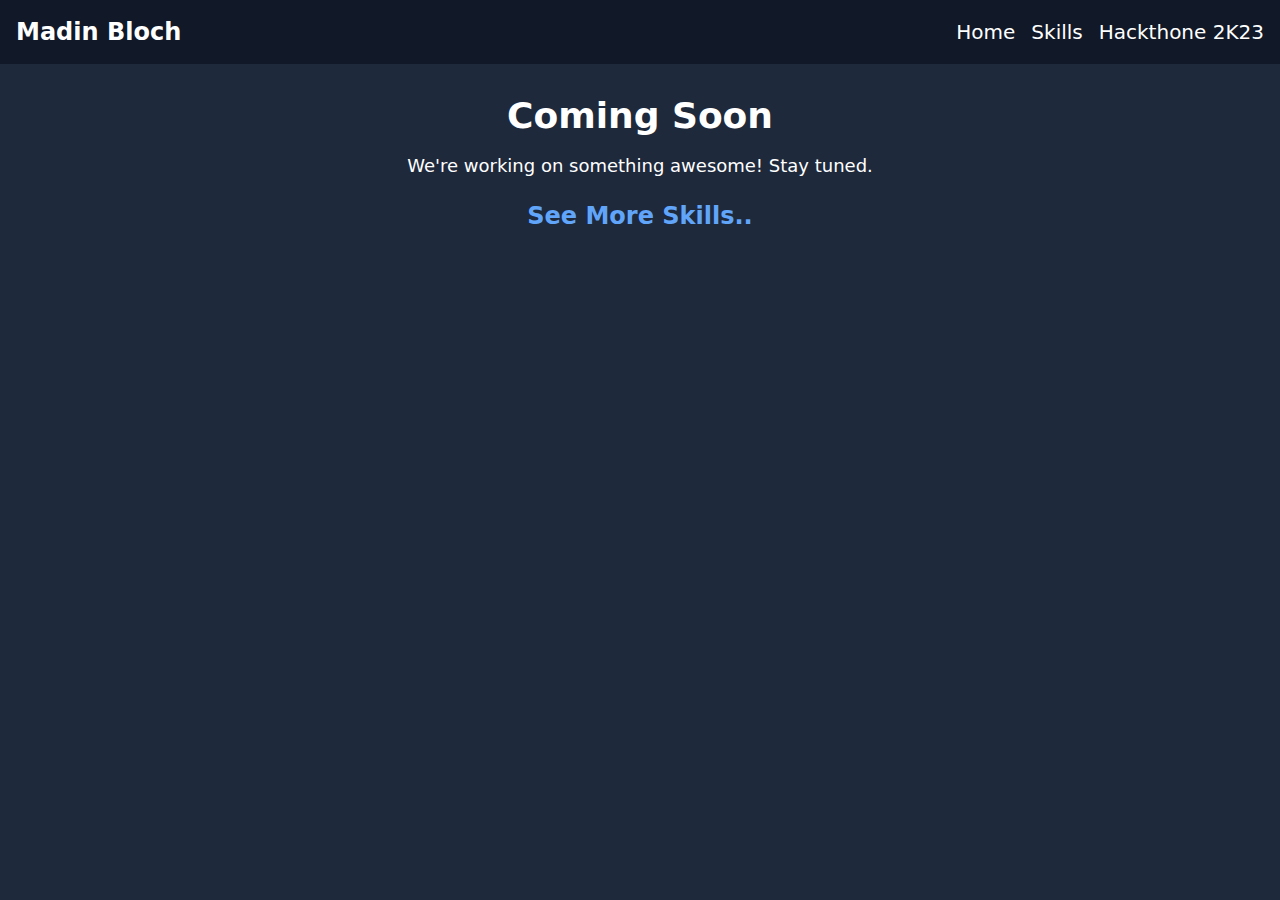
<file: SkiilsPages/mongo.html>
<!DOCTYPE html>
<html lang="en">

<head>
    <meta charset="UTF-8">
    <meta name="viewport" content="width=device-width, initial-scale=1.0">
    <link rel="stylesheet" href="../style.css">
    <title>Mongo Project </title>
</head>

<body class="bg-slate-800 font-sans">

    <!-- Navigation -->
    <nav class="bg-gray-900 p-4">
        <div class="container mx-auto flex justify-between items-center">
            <div class="text-white text-2xl font-bold">Madin Bloch</div>

            <!-- Hamburger menu for mobile -->
            <div class="block lg:hidden">
                <button id="toggle-btn" class="text-white focus:outline-none">
                    <svg class="h-6 w-6" fill="none" stroke="currentColor" viewBox="0 0 24 24"
                        xmlns="http://www.w3.org/2000/svg">
                        <path stroke-linecap="round" stroke-linejoin="round" stroke-width="2"
                            d="M4 6h16M4 12h16m-7 6h7"></path>
                    </svg>
                </button>
            </div>

            <!-- Navbar links -->
            <div class="hidden lg:flex space-x-4 text-xl">
                <a href="/index.html" class="text-white">Home</a>
                <a href="../index.html#skills" class="text-white">Skills</a>
                <a href="../hackthone.html" class="text-white">Hackthone 2K23</a>
            </div>
        </div>
    </nav>

    <!-- Mobile menu -->
    <div id="mobile-menu" class="bg-gray-900 p-4 hidden text-xl">
        <div class="flex flex-col space-y-4 ml-3">
            <a href="/index.html" class="text-white">Home</a>
            <a href="index.html#skills" class="text-white">Skills</a>
            <a href="hackthone.html" class="text-white">Hackthone 2K23</a>
        </div>
    </div>

    <!-- Main Content: Coming Soon -->
    <div class="container mx-auto text-center">
        <h1 class="text-4xl font-bold text-white mt-8">Coming Soon</h1>
        <p class="text-lg mb-16 text-white mt-4">We're working on something awesome! Stay tuned.</p>
        <div class="flex justify-center">
            <!-- You can add a countdown timer or any other elements here -->
        </div>
    </div>

    <!-- Additional Section: See More Skills -->
    <div class="container mx-auto mb-8 text-center">
        <a href="../index.html#skills" class="font-bold text-indigo-500">
            <h2 class="text-2xl font-bold mt-5 text-blue-400">See More Skills..</h2>
        </a>
    </div>

    

    <script src="../script.js"></script>
</body>

</html>
</file>
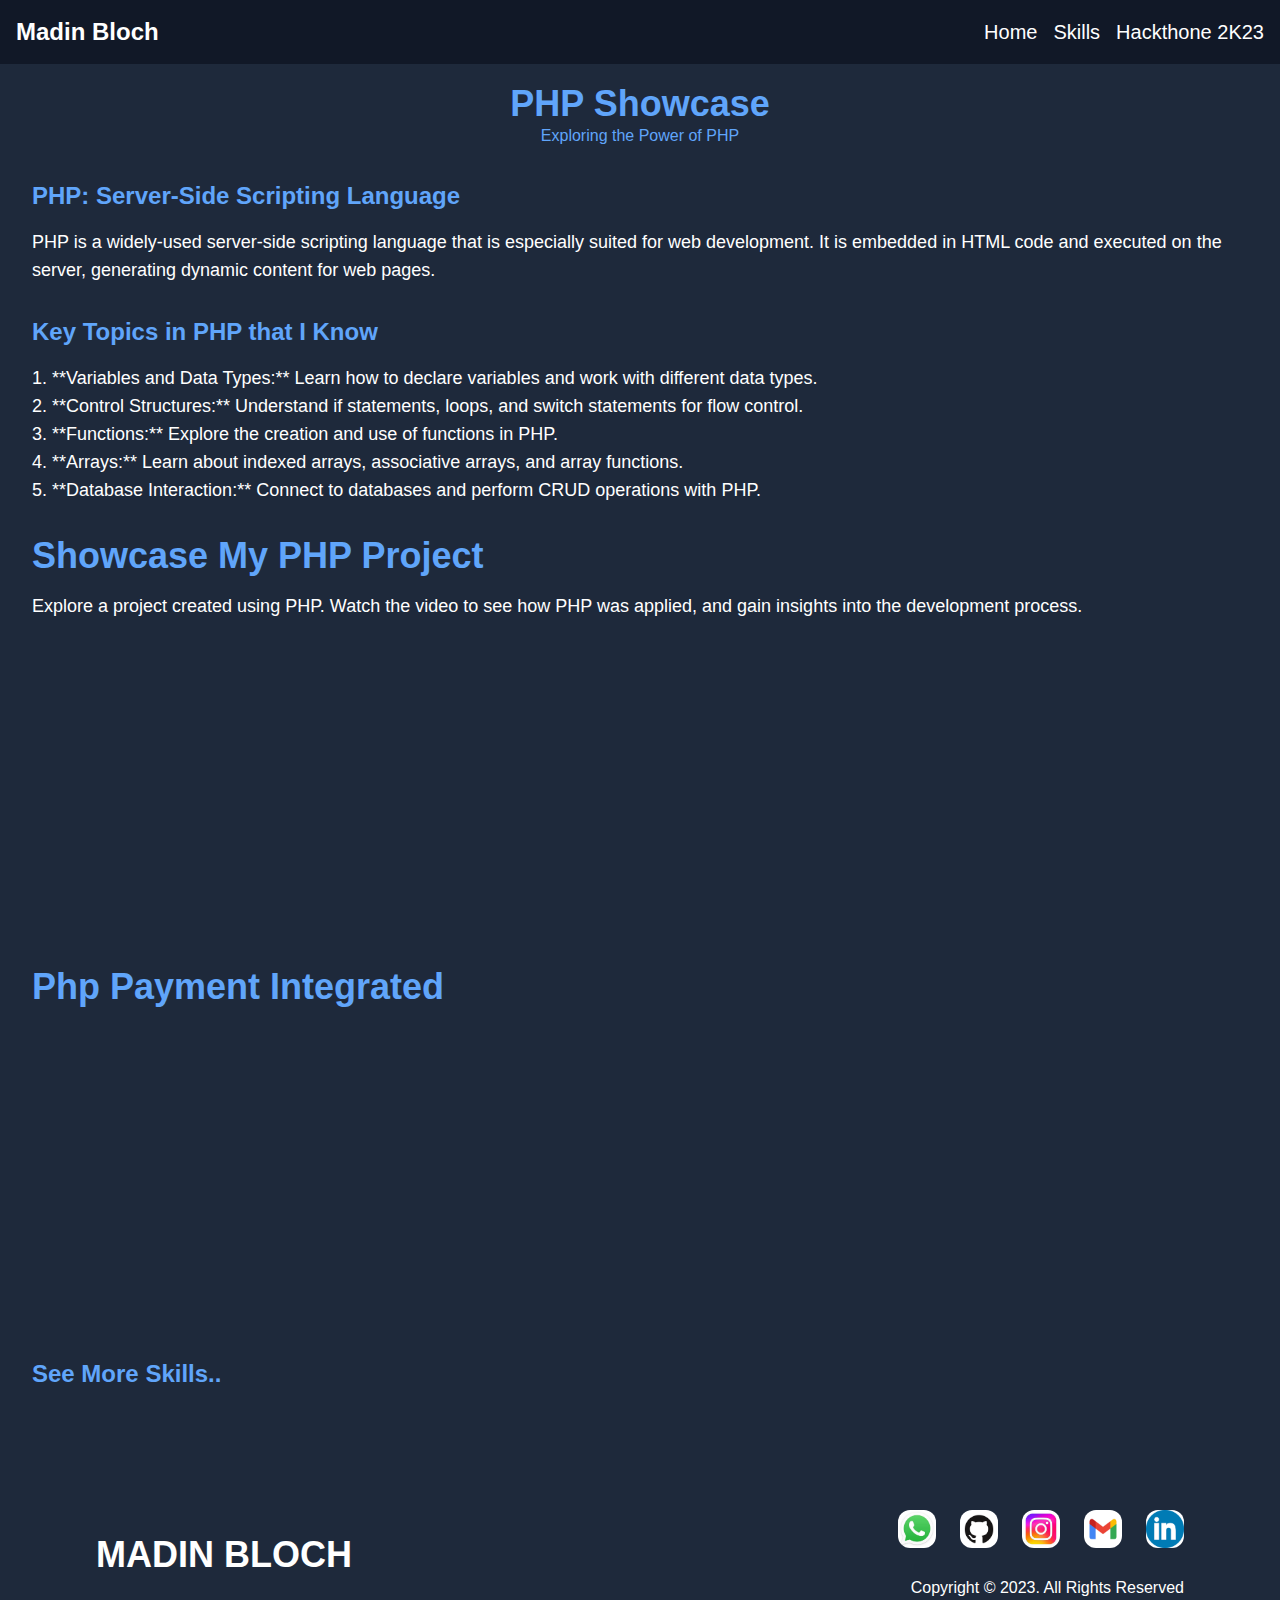
<file: SkiilsPages/php.html>
<!DOCTYPE html>
<html lang="en">

<head>
    <meta charset="UTF-8">
    <meta name="viewport" content="width=device-width, initial-scale=1.0">
    <title>PHP Project </title>
    <link rel="stylesheet" href="../style.css">
    <style>
        body {
            font-family: 'Inter', sans-serif;
        }

        .highlight {
            background-color: #f3f3f3;
        }

        .code-block {
            background-color: #f7fafc;
            border: 1px solid #cbd5e0;
            border-radius: 0.375rem;
            padding: 1rem;
            margin-top: 1.5rem;
            overflow-x: auto;
        }

        .image-container {
            max-width: 100%;
            margin: 2rem 0;
        }

        table {
            border-collapse: collapse;
            width: 100%;
            margin-bottom: 1.5rem;
        }

        th,
        td {
            border: 1px solid #e2e8f0;
            padding: 0.75rem;
            text-align: left;
        }

        @media only screen and (max-width: 700px) {

            iframe {
                width: 340px !important;
                height: 300px;
            }

            #start {
                flex-direction: column;
            }

            #start img {
                margin-top: 14px;

            }
        }

        @media only screen and (max-width: 1000px) {


            #start {
                flex-direction: column;
            }

            #start img {
                margin-top: 14px;

            }
        }
    </style>
</head>

<body class="bg-slate-800">
    <nav class="bg-gray-900 p-4">
        <div class="container mx-auto flex justify-between items-center">
            <a href="../index.html">
                <div class="text-white text-2xl font-bold">Madin Bloch</div>
            </a>

            <!-- Hamburger menu for mobile -->
            <div class="block lg:hidden">
                <button id="toggle-btn" class="text-white focus:outline-none">
                    <svg class="h-6 w-6" fill="none" stroke="currentColor" viewBox="0 0 24 24"
                        xmlns="http://www.w3.org/2000/svg">
                        <path stroke-linecap="round" stroke-linejoin="round" stroke-width="2"
                            d="M4 6h16M4 12h16m-7 6h7"></path>
                    </svg>
                </button>
            </div>

            <!-- Navbar links -->
            <div class="hidden lg:flex space-x-4 text-xl">
                <a href="/index.html" class="text-white">Home</a>
                <a href="../index.html#skills" class="text-white">Skills</a>
                <a href="../hackthone.html" class="text-white">Hackthone 2K23</a>
            </div>
        </div>
    </nav>

    <!-- Mobile menu -->
    <div id="mobile-menu" class="bg-gray-900 p-4 hidden text-xl">
        <div class="flex flex-col space-y-4 ml-3">
            <a href="/index.html" class="text-white">Home</a>
            <a href="../index.html#skills" class="text-white">Skills</a>
            <a href="../hackthone.html" class="text-white">Hackthone 2K23</a>
        </div>
    </div>



    <!-- Header Section -->
    <header class=" text-blue-400 text-center py-4">
        <h1 class="text-4xl font-bold mt-5">PHP Showcase</h1>
        <p class="mt-2">Exploring the Power of PHP</p>
    </header>

    <!-- Content Section -->
    <section class="container mx-auto p-8 my-4">

        <!-- Introduction to PHP -->
        <div class="mb-8">
            <h2 class="text-2xl font-bold mb-4 text-blue-400">PHP: Server-Side Scripting Language</h2>
            <p class="text-lg text-white">
                PHP is a widely-used server-side scripting language that is especially suited for web development. It is
                embedded in HTML code and executed on the server, generating dynamic content for web pages.
            </p>
        </div>

        <!-- Key Topics in PHP -->
        <div class="mb-8">
            <h2 class="text-2xl font-bold mb-4 text-blue-400">Key Topics in PHP that I Know </h2>
            <ul class="list-item pl-5 text-lg">
                <li class="text-white">1. **Variables and Data Types:** Learn how to declare variables and work with
                    different data types.</li>
                <li class="text-white">2. **Control Structures:** Understand if statements, loops, and switch
                    statements for flow control.</li>
                <li class="text-white">3. **Functions:** Explore the creation and use of functions in PHP.</li>
                <li class="text-white">4. **Arrays:** Learn about indexed arrays, associative arrays, and array
                    functions.</li>
                <li class="text-white">5. **Database Interaction:** Connect to databases and perform CRUD operations
                    with PHP.</li>
            </ul>
        </div>

        <!-- Showcase Your PHP Project -->
        <div class="mb-8">
            <h2 class="text-4xl font-bold mb-4 text-blue-400">Showcase My PHP Project</h2>
            <p class="text-lg text-white">
                Explore a project created using PHP. Watch the video to see how PHP was applied, and gain insights into
                the development process.
            </p>
            <div class="mt-9 flex justify-between" id="start">
                <!-- YouTube Video Embeds for PHP Project -->
                <iframe width="560" height="315" src="https://www.youtube.com/embed/yLy_fBdOT7M?si=xtMyB6sbIxgwDYaf"
                    title="YouTube video player" frameborder="0"
                    allow="accelerometer; autoplay; clipboard-write; encrypted-media; gyroscope; picture-in-picture; web-share"
                    allowfullscreen></iframe>
            </div>

        </div>

        <h2 class="text-4xl font-bold mb-4 text-blue-400">Php Payment Integrated</h2>
        <iframe width="560" height="315" src="https://www.youtube.com/embed/-fUR7kieisU?si=W5P083JdayT4Kuza"
            title="YouTube video player" frameborder="0"
            allow="accelerometer; autoplay; clipboard-write; encrypted-media; gyroscope; picture-in-picture; web-share"
            allowfullscreen></iframe>

        <!-- GitHub Repository Section -->
        <div class="mb-8">
            <a href="/index.html#skills" class="font-bold text-indigo-500">
                <h2 class="text-2xl font-bold mt-5 text-blue-400">See More Skills..</h2>
            </a>
        </div>

    </section>


    <div
        class="font-baiJamjuree px-7 md:px-24 py-8 lg:py-14 bg-footer-section text-whitePrimary flex flex-col lg:flex-row gap-10 lg:gap-0 justify-between items-center">
        <!-- Left Section -->
        <div class="left-up">
            <div class="logo heading uppercase font-semibold text-3xl md:text-4xl text-whiteSecondary z-20 text-white">Madin
                Bloch
            </div>
        </div>

        <!-- Right Section -->
        <div class="right-down w-full lg:w-1/2 flex flex-col gap-10">
            <!-- Social Icons Section -->
            <div class="flex flex-col gap-7">
                <div class="social-icons flex gap-6 justify-center lg:justify-end items-center">
                    <!-- WhatsApp Icon -->
                    <a href="https://wa.me/+919510299312" class="w-[10%] lg:w-[7%] z-10 tap-transp" target="_blank">
                        <div class="cursor-pointer w-full">
                            <img src="/images/whatpp.jpg" alt="WhatsApp Icon"
                                class="hover:shadow-lg hover:shadow-gradientPurple rounded-xl w-full">
                        </div>
                    </a>
                    <!-- GitHub Icon -->
                    <a href="https://github.com/MadinBloch" class="w-[10%] lg:w-[7%] z-10 tap-transp" target="_blank">
                        <div class="cursor-pointer w-full">
                            <img src="/images/github.png" alt="GitHub Icon"
                                class="hover:shadow-lg hover:shadow-gradientPurple rounded-xl w-full">
                        </div>
                    </a>
                    <!-- Instagram Icon -->
                    <a href="https://www.instagram.com/madinbloch/" class="w-[10%] lg:w-[7%] z-10 tap-transp"
                        target="_blank">
                        <div class="cursor-pointer w-full">
                            <img src="/images/insat2.jpg" alt="Instagram Icon"
                                class="hover:shadow-lg hover:shadow-gradientPurple rounded-xl w-full">
                        </div>
                    </a>
                    <!-- Gmail Icon -->
                    <a href="https://mail.google.com/mail/?view=cm&amp;fs=1&amp;tf=1&amp;to=madinkhan0633.com"
                        target="_blank" class="w-[10%] lg:w-[7%] z-10 tap-transp">
                        <div class="cursor-pointer w-full">
                            <img src="/images/gmail3.png" alt="Gmail Icon"
                                class="hover:shadow-lg hover:shadow-gradientPurple rounded-xl w-full">
                        </div>
                    </a>
                    <!-- LinkedIn Icon -->
                    <a href="https://www.linkedin.com/in/madin-bloch/" class="w-[10%] lg:w-[7%] z-10 tap-transp"
                        target="_blank">
                        <div class="cursor-pointer w-full">
                            <img src="/images/linked.png" alt="LinkedIn Icon"
                                class="hover:shadow-lg hover:shadow-gradientPurple rounded-xl w-full">
                        </div>
                    </a>
                </div>
                <!-- Copyright Text -->
                <div class="copyright flex justify-center lg:justify-end capitalize font-inter text-white">
                    Copyright © 2023. All Rights Reserved
                </div>
            </div>
        </div>
    </div>

    <script src="../script.js"></script>
</body>

</html>
</file>
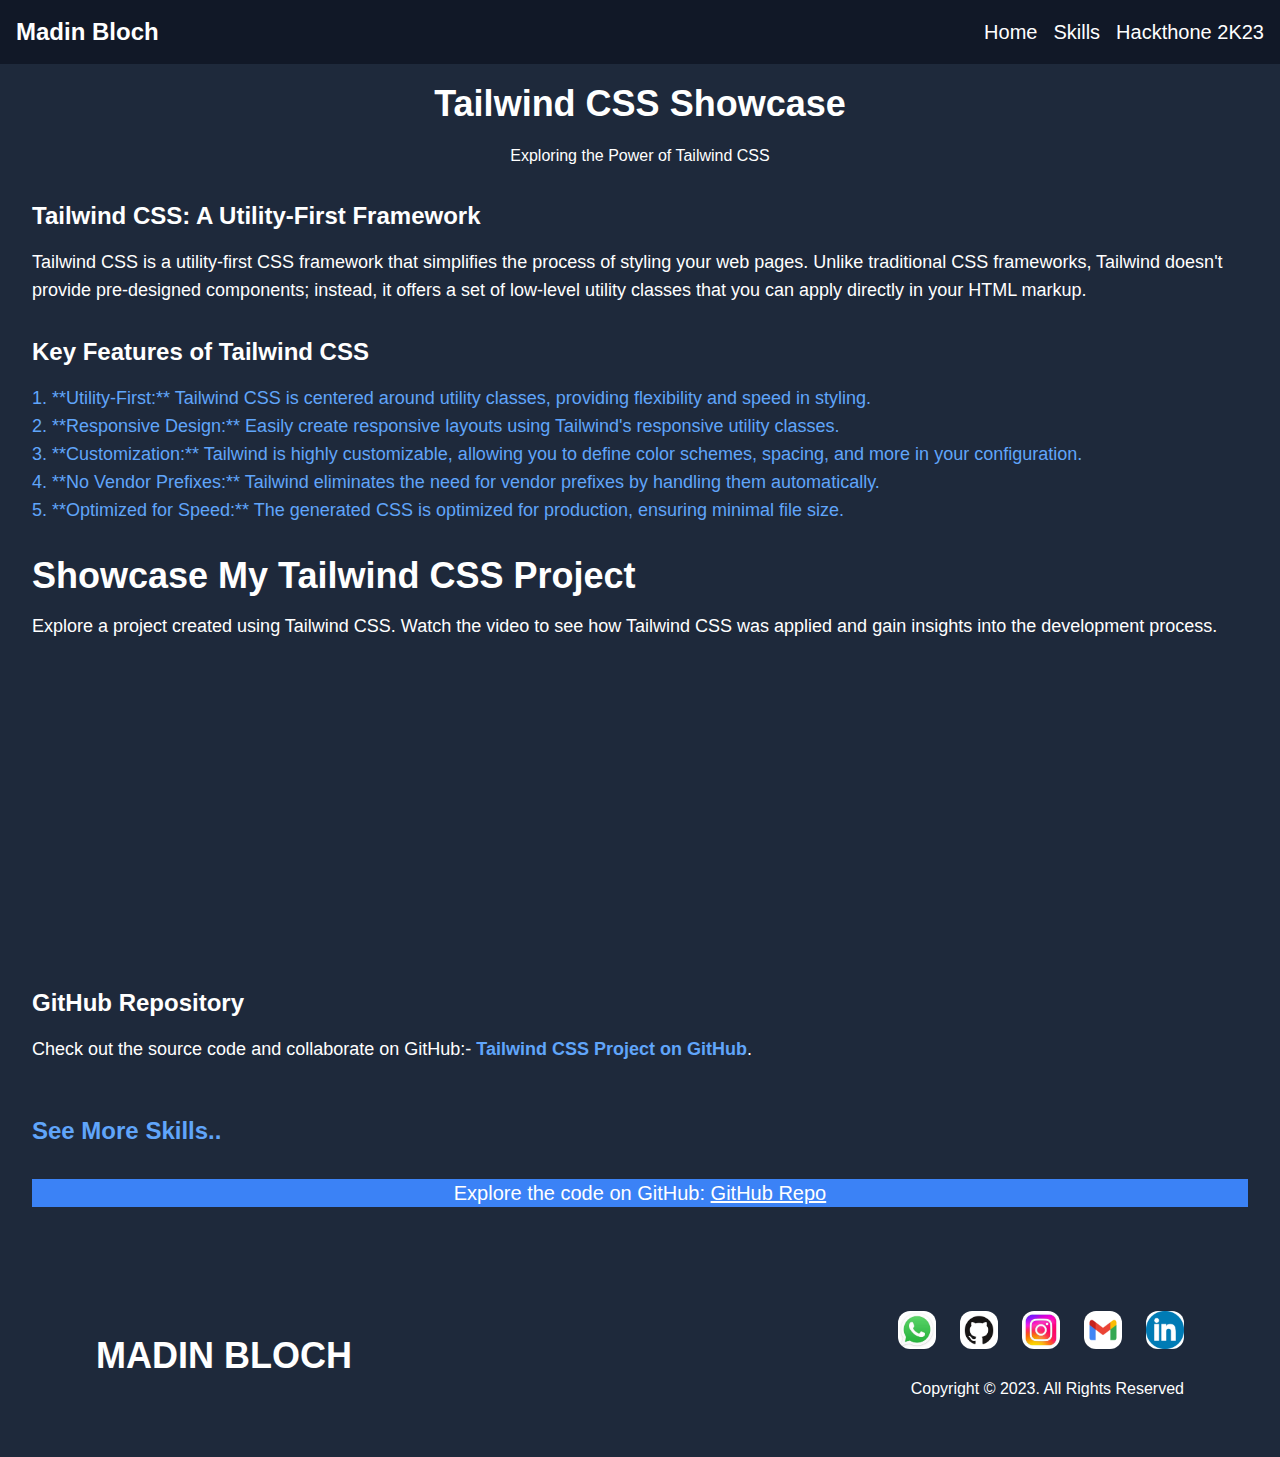
<file: SkiilsPages/taiwlind.html>
<!DOCTYPE html>
<html lang="en">

<head>
    <meta charset="UTF-8">
    <meta name="viewport" content="width=device-width, initial-scale=1.0">
    <title>Tailwind Project</title>
    <link rel="stylesheet" href="../style.css">
    <style>
        body {
            font-family: 'Inter', sans-serif;
        }

        .highlight {
            background-color: #f3f3f3;
        }

        .code-block {
            background-color: #f7fafc;
            border: 1px solid #cbd5e0;
            border-radius: 0.375rem;
            padding: 1rem;
            margin-top: 1.5rem;
            overflow-x: auto;
        }

        .image-container {
            max-width: 100%;
            margin: 2rem 0;
        }

        table {
            border-collapse: collapse;
            width: 100%;
            margin-bottom: 1.5rem;
        }

        th,
        td {
            border: 1px solid #e2e8f0;
            padding: 0.75rem;
            text-align: left;
        }

        @media only screen and (max-width: 700px) {

            iframe {
                width: 350px !important;
                height: 320px;
            }

            #start {
                flex-direction: column;
                gap: 25px;
            }

            #start img {
                margin-top: 14px;

            }
        }

        @media only screen and (max-width: 1000px) {


            #start {
                flex-direction: column;
            }

            #start img {
                margin-top: 14px;

            }
        }
    </style>
</head>

<body class="bg-slate-800 text-white">
    <nav class="bg-gray-900 p-4">
        <div class="container mx-auto flex justify-between items-center">
            <a href="../index.html">
                <div class="text-white text-2xl font-bold">Madin Bloch</div>
            </a>

            <!-- Hamburger menu for mobile -->
            <div class="block lg:hidden">
                <button id="toggle-btn" class="text-white focus:outline-none">
                    <svg class="h-6 w-6" fill="none" stroke="currentColor" viewBox="0 0 24 24"
                        xmlns="http://www.w3.org/2000/svg">
                        <path stroke-linecap="round" stroke-linejoin="round" stroke-width="2"
                            d="M4 6h16M4 12h16m-7 6h7"></path>
                    </svg>
                </button>
            </div>

            <!-- Navbar links -->
            <div class="hidden lg:flex space-x-4 text-xl">
                <a href="/index.html" class="text-white">Home</a>
                <a href="../index.html#skills" class="text-white">Skills</a>
                <a href="../hackthone.html" class="text-white">Hackthone 2K23</a>
            </div>
        </div>
    </nav>

    <!-- Mobile menu -->
    <div id="mobile-menu" class="bg-gray-900 p-4 hidden text-xl ">
        <div class="flex flex-col space-y-4 ml-3">
            <a href="/index.html" class="text-white">Home</a>
            <a href="../index.html#skills" class="text-white">Skills</a>
            <a href="../hackthone.html" class="text-white">Hackthone 2K23</a>
        </div>
    </div>




    <header class="  text-white text-center py-4">
        <h1 class="text-4xl font-bold mt-5">Tailwind CSS Showcase</h1>
        <p class="mt-5">Exploring the Power of Tailwind CSS</p>
    </header>

    <!-- Content Section -->
    <section class="container mx-auto p-8 my-4">

        <!-- Introduction to Tailwind CSS -->
        <div class="mb-8">
            <h2 class="text-2xl font-bold mb-4 text-indigo-200">Tailwind CSS: A Utility-First Framework</h2>
            <p class="text-lg">
                Tailwind CSS is a utility-first CSS framework that simplifies the process of styling your web pages.
                Unlike traditional CSS frameworks, Tailwind doesn't provide pre-designed components; instead, it offers
                a
                set of low-level utility classes that you can apply directly in your HTML markup.

            </p>
        </div>

        <!-- Key Features of Tailwind CSS -->
        <div class="mb-8">
            <h2 class="text-2xl font-bold mb-4 text-indigo-200">Key Features of Tailwind CSS</h2>
            <ul class="list-item pl-5 text-lg ">
                <li class="text-blue-400">1. **Utility-First:** Tailwind CSS is centered around utility classes,
                    providing
                    flexibility and speed in styling.</li>
                <li class="text-blue-400">2. **Responsive Design:** Easily create responsive layouts using Tailwind's
                    responsive
                    utility classes.</li>
                <li class="text-blue-400">3. **Customization:** Tailwind is highly customizable, allowing you to define
                    color
                    schemes, spacing, and more in your configuration.</li>
                <li class="text-blue-400">4. **No Vendor Prefixes:** Tailwind eliminates the need for vendor prefixes
                    by
                    handling them automatically.</li>
                <li class="text-blue-400">5. **Optimized for Speed:** The generated CSS is optimized for production,
                    ensuring
                    minimal file size.</li>
            </ul>
        </div>


        <!-- Showcase Your Project -->
        <div class="mb-8">
            <h2 class="text-4xl font-bold mb-4 text-indigo-200">Showcase My Tailwind CSS Project</h2>
            <p class="text-lg">
                Explore a project created using Tailwind CSS. Watch the video to see how Tailwind CSS was applied and
                gain insights into the development process.
            </p>
            <div class="mt-9 flex justify-between" id="start">
                <!-- YouTube Video Embed -->
                <iframe width="560" height="315" src="https://www.youtube.com/embed/PcBOCer0Vfo?si=uRmy9RAEQ_AYJSB_"
                    title="YouTube video player" frameborder="0"
                    allow="accelerometer; autoplay; clipboard-write; encrypted-media; gyroscope; picture-in-picture; web-share"
                    allowfullscreen></iframe>

                <iframe width="560" height="315" src="https://www.youtube.com/embed/8PF8-QACqJU?si=TcXj2jbSXectJv78"
                    title="YouTube video player" frameborder="0"
                    allow="accelerometer; autoplay; clipboard-write; encrypted-media; gyroscope; picture-in-picture; web-share"
                    allowfullscreen></iframe>
            </div>

        </div>


        <div class="mb-8">
            <h2 class="text-2xl font-bold mb-4 text-indigo-200">GitHub Repository</h2>
            <p class="text-lg">
                Check out the source code and collaborate on GitHub:-
                <a href="https://github.com/MadinBloch/Talwind-Journey" class="font-bold text-blue-400"
                    target="_blank">Tailwind CSS Project on GitHub</a>.
            </p>
        </div>
        <!-- Getting Started with Tailwind CSS -->


        <!-- Learn More with Videos -->


        <div class="flex flex-col lg:flex-row items-center space-y-6 lg:space-y-0 lg:space-x-12 mt-17">

            <!-- Left Side - Content -->
            <div class="mb-8">
                <a href="/index.html#skills" class="font-bold text-indigo-500">
                    <h2 class="text-2xl font-bold mt-5 text-blue-400">See More Skills..</h2>
                </a>
            </div>
        </div>
        <section class="bg-blue-500 text-white text-center py-4">
            <div class="container mx-auto">
                <p class="mb-4 text-xl">Explore the code on GitHub: <a
                        href="https://github.com/MadinBloch/Talwind-Journey"
                        class="underline">GitHub
                        Repo</a></p>
            </div>
        </section>

        <!-- New Section for Certificates and Images -->

    </section>
    <div
        class="font-baiJamjuree px-7 md:px-24 py-8 lg:py-14 bg-footer-section text-whitePrimary flex flex-col lg:flex-row gap-10 lg:gap-0 justify-between items-center">
        <!-- Left Section -->
        <div class="left-up">
            <div class="logo heading uppercase font-semibold text-3xl md:text-4xl text-whiteSecondary z-20">Madin
                Bloch
            </div>
        </div>

        <!-- Right Section -->
        <div class="right-down w-full lg:w-1/2 flex flex-col gap-10">
            <!-- Social Icons Section -->
            <div class="flex flex-col gap-7">
                <div class="social-icons flex gap-6 justify-center lg:justify-end items-center">
                    <!-- WhatsApp Icon -->
                    <a href="https://wa.me/+919510299312" class="w-[10%] lg:w-[7%] z-10 tap-transp" target="_blank">
                        <div class="cursor-pointer w-full">
                            <img src="/images/whatpp.jpg" alt="WhatsApp Icon"
                                class="hover:shadow-lg hover:shadow-gradientPurple rounded-xl w-full">
                        </div>
                    </a>
                    <!-- GitHub Icon -->
                    <a href="https://github.com/MadinBloch" class="w-[10%] lg:w-[7%] z-10 tap-transp" target="_blank">
                        <div class="cursor-pointer w-full">
                            <img src="/images/github.png" alt="GitHub Icon"
                                class="hover:shadow-lg hover:shadow-gradientPurple rounded-xl w-full">
                        </div>
                    </a>
                    <!-- Instagram Icon -->
                    <a href="https://www.instagram.com/madinbloch/" class="w-[10%] lg:w-[7%] z-10 tap-transp"
                        target="_blank">
                        <div class="cursor-pointer w-full">
                            <img src="/images/insat2.jpg" alt="Instagram Icon"
                                class="hover:shadow-lg hover:shadow-gradientPurple rounded-xl w-full">
                        </div>
                    </a>
                    <!-- Gmail Icon -->
                    <a href="https://mail.google.com/mail/?view=cm&amp;fs=1&amp;tf=1&amp;to=madinkhan0633.com"
                        target="_blank" class="w-[10%] lg:w-[7%] z-10 tap-transp">
                        <div class="cursor-pointer w-full">
                            <img src="/images/gmail3.png" alt="Gmail Icon"
                                class="hover:shadow-lg hover:shadow-gradientPurple rounded-xl w-full">
                        </div>
                    </a>
                    <!-- LinkedIn Icon -->
                    <a href="https://www.linkedin.com/in/madin-bloch/" class="w-[10%] lg:w-[7%] z-10 tap-transp"
                        target="_blank">
                        <div class="cursor-pointer w-full">
                            <img src="/images/linked.png" alt="LinkedIn Icon"
                                class="hover:shadow-lg hover:shadow-gradientPurple rounded-xl w-full">
                        </div>
                    </a>
                </div>
                <!-- Copyright Text -->
                <div class="copyright flex justify-center lg:justify-end capitalize font-inter text-lightGrey">
                    Copyright © 2023. All Rights Reserved
                </div>
            </div>
        </div>
    </div>

    <script src="../script.js"></script>
</body>

</html>
</file>
<file: externa.css>
@keyframes glow {
  0% {
    box-shadow: 0 0 10px rgba(0, 0, 255, 0.5);
  }

  50% {
    box-shadow: 0 0 20px rgba(0, 0, 255, 0.9);
  }

  100% {
    box-shadow: 0 0 10px rgba(0, 0, 255, 0.5);
  }
}

/* Apply the animation to the glowing effect */
.glow {
  animation: glow 2s infinite;
}

@keyframes glow {
  0% {
    box-shadow: 0 0 10px rgba(0, 0, 255, 0.5);
  }

  50% {
    box-shadow: 0 0 20px rgba(0, 0, 255, 0.9);
  }

  100% {
    box-shadow: 0 0 10px rgba(0, 0, 255, 0.5);
  }
}

/* Apply the animation to the glowing effect */
.glow-container {
  animation: glow 2s infinite;
  border-radius: 16px; /* Add border-radius for a rounded look */
  overflow: hidden;
}
</file>
<file: style.css>
/*
! tailwindcss v3.4.0 | MIT License | https://tailwindcss.com
*/

/*
1. Prevent padding and border from affecting element width. (https://github.com/mozdevs/cssremedy/issues/4)
2. Allow adding a border to an element by just adding a border-width. (https://github.com/tailwindcss/tailwindcss/pull/116)
*/

*,
::before,
::after {
  box-sizing: border-box;
  /* 1 */
  border-width: 0;
  /* 2 */
  border-style: solid;
  /* 2 */
  border-color: #e5e7eb;
  /* 2 */
}

::before,
::after {
  --tw-content: "";
}

/*
1. Use a consistent sensible line-height in all browsers.
2. Prevent adjustments of font size after orientation changes in iOS.
3. Use a more readable tab size.
4. Use the user's configured `sans` font-family by default.
5. Use the user's configured `sans` font-feature-settings by default.
6. Use the user's configured `sans` font-variation-settings by default.
7. Disable tap highlights on iOS
*/

html,
:host {
  line-height: 1.5;
  /* 1 */
  -webkit-text-size-adjust: 100%;
  /* 2 */
  -moz-tab-size: 4;
  /* 3 */
  -o-tab-size: 4;
  tab-size: 4;
  /* 3 */
  font-family: ui-sans-serif, system-ui, sans-serif, "Apple Color Emoji",
    "Segoe UI Emoji", "Segoe UI Symbol", "Noto Color Emoji";
  /* 4 */
  font-feature-settings: normal;
  /* 5 */
  font-variation-settings: normal;
  /* 6 */
  -webkit-tap-highlight-color: transparent;
  /* 7 */
}

/*
1. Remove the margin in all browsers.
2. Inherit line-height from `html` so users can set them as a class directly on the `html` element.
*/

body {
  margin: 0;
  /* 1 */
  line-height: inherit;
  /* 2 */
}

/*
1. Add the correct height in Firefox.
2. Correct the inheritance of border color in Firefox. (https://bugzilla.mozilla.org/show_bug.cgi?id=190655)
3. Ensure horizontal rules are visible by default.
*/

hr {
  height: 0;
  /* 1 */
  color: inherit;
  /* 2 */
  border-top-width: 1px;
  /* 3 */
}

/*
Add the correct text decoration in Chrome, Edge, and Safari.
*/

abbr:where([title]) {
  -webkit-text-decoration: underline dotted;
  text-decoration: underline dotted;
}

/*
Remove the default font size and weight for headings.
*/

h1,
h2,
h3,
h4,
h5,
h6 {
  font-size: inherit;
  font-weight: inherit;
}

/*
Reset links to optimize for opt-in styling instead of opt-out.
*/

a {
  color: inherit;
  text-decoration: inherit;
}

/*
Add the correct font weight in Edge and Safari.
*/

b,
strong {
  font-weight: bolder;
}

/*
1. Use the user's configured `mono` font-family by default.
2. Use the user's configured `mono` font-feature-settings by default.
3. Use the user's configured `mono` font-variation-settings by default.
4. Correct the odd `em` font sizing in all browsers.
*/

code,
kbd,
samp,
pre {
  font-family: ui-monospace, SFMono-Regular, Menlo, Monaco, Consolas,
    "Liberation Mono", "Courier New", monospace;
  /* 1 */
  font-feature-settings: normal;
  /* 2 */
  font-variation-settings: normal;
  /* 3 */
  font-size: 1em;
  /* 4 */
}

/*
Add the correct font size in all browsers.
*/

small {
  font-size: 80%;
}

/*
Prevent `sub` and `sup` elements from affecting the line height in all browsers.
*/

sub,
sup {
  font-size: 75%;
  line-height: 0;
  position: relative;
  vertical-align: baseline;
}

sub {
  bottom: -0.25em;
}

sup {
  top: -0.5em;
}

/*
1. Remove text indentation from table contents in Chrome and Safari. (https://bugs.chromium.org/p/chromium/issues/detail?id=999088, https://bugs.webkit.org/show_bug.cgi?id=201297)
2. Correct table border color inheritance in all Chrome and Safari. (https://bugs.chromium.org/p/chromium/issues/detail?id=935729, https://bugs.webkit.org/show_bug.cgi?id=195016)
3. Remove gaps between table borders by default.
*/

table {
  text-indent: 0;
  /* 1 */
  border-color: inherit;
  /* 2 */
  border-collapse: collapse;
  /* 3 */
}

/*
1. Change the font styles in all browsers.
2. Remove the margin in Firefox and Safari.
3. Remove default padding in all browsers.
*/

button,
input,
optgroup,
select,
textarea {
  font-family: inherit;
  /* 1 */
  font-feature-settings: inherit;
  /* 1 */
  font-variation-settings: inherit;
  /* 1 */
  font-size: 100%;
  /* 1 */
  font-weight: inherit;
  /* 1 */
  line-height: inherit;
  /* 1 */
  color: inherit;
  /* 1 */
  margin: 0;
  /* 2 */
  padding: 0;
  /* 3 */
}

/*
Remove the inheritance of text transform in Edge and Firefox.
*/

button,
select {
  text-transform: none;
}

/*
1. Correct the inability to style clickable types in iOS and Safari.
2. Remove default button styles.
*/

button,
[type="button"],
[type="reset"],
[type="submit"] {
  -webkit-appearance: button;
  /* 1 */
  background-color: transparent;
  /* 2 */
  background-image: none;
  /* 2 */
}

/*
Use the modern Firefox focus style for all focusable elements.
*/

:-moz-focusring {
  outline: auto;
}

/*
Remove the additional `:invalid` styles in Firefox. (https://github.com/mozilla/gecko-dev/blob/2f9eacd9d3d995c937b4251a5557d95d494c9be1/layout/style/res/forms.css#L728-L737)
*/

:-moz-ui-invalid {
  box-shadow: none;
}

/*
Add the correct vertical alignment in Chrome and Firefox.
*/

progress {
  vertical-align: baseline;
}

/*
Correct the cursor style of increment and decrement buttons in Safari.
*/

::-webkit-inner-spin-button,
::-webkit-outer-spin-button {
  height: auto;
}

/*
1. Correct the odd appearance in Chrome and Safari.
2. Correct the outline style in Safari.
*/

[type="search"] {
  -webkit-appearance: textfield;
  /* 1 */
  outline-offset: -2px;
  /* 2 */
}

/*
Remove the inner padding in Chrome and Safari on macOS.
*/

::-webkit-search-decoration {
  -webkit-appearance: none;
}

/*
1. Correct the inability to style clickable types in iOS and Safari.
2. Change font properties to `inherit` in Safari.
*/

::-webkit-file-upload-button {
  -webkit-appearance: button;
  /* 1 */
  font: inherit;
  /* 2 */
}

/*
Add the correct display in Chrome and Safari.
*/

summary {
  display: list-item;
}

/*
Removes the default spacing and border for appropriate elements.
*/

blockquote,
dl,
dd,
h1,
h2,
h3,
h4,
h5,
h6,
hr,
figure,
p,
pre {
  margin: 0;
}

fieldset {
  margin: 0;
  padding: 0;
}

legend {
  padding: 0;
}

ol,
ul,
menu {
  list-style: none;
  margin: 0;
  padding: 0;
}

/*
Reset default styling for dialogs.
*/

dialog {
  padding: 0;
}

/*
Prevent resizing textareas horizontally by default.
*/

textarea {
  resize: vertical;
}

/*
1. Reset the default placeholder opacity in Firefox. (https://github.com/tailwindlabs/tailwindcss/issues/3300)
2. Set the default placeholder color to the user's configured gray 400 color.
*/

input::-moz-placeholder,
textarea::-moz-placeholder {
  opacity: 1;
  /* 1 */
  color: #9ca3af;
  /* 2 */
}

input::placeholder,
textarea::placeholder {
  opacity: 1;
  /* 1 */
  color: #9ca3af;
  /* 2 */
}

/*
Set the default cursor for buttons.
*/

button,
[role="button"] {
  cursor: pointer;
}

/*
Make sure disabled buttons don't get the pointer cursor.
*/

:disabled {
  cursor: default;
}

/*
1. Make replaced elements `display: block` by default. (https://github.com/mozdevs/cssremedy/issues/14)
2. Add `vertical-align: middle` to align replaced elements more sensibly by default. (https://github.com/jensimmons/cssremedy/issues/14#issuecomment-634934210)
   This can trigger a poorly considered lint error in some tools but is included by design.
*/

img,
svg,
video,
canvas,
audio,
iframe,
embed,
object {
  display: block;
  /* 1 */
  vertical-align: middle;
  /* 2 */
}

/*
Constrain images and videos to the parent width and preserve their intrinsic aspect ratio. (https://github.com/mozdevs/cssremedy/issues/14)
*/

img,
video {
  max-width: 100%;
  height: auto;
}

/* Make elements with the HTML hidden attribute stay hidden by default */

[hidden] {
  display: none;
}

*,
::before,
::after {
  --tw-border-spacing-x: 0;
  --tw-border-spacing-y: 0;
  --tw-translate-x: 0;
  --tw-translate-y: 0;
  --tw-rotate: 0;
  --tw-skew-x: 0;
  --tw-skew-y: 0;
  --tw-scale-x: 1;
  --tw-scale-y: 1;
  --tw-pan-x: ;
  --tw-pan-y: ;
  --tw-pinch-zoom: ;
  --tw-scroll-snap-strictness: proximity;
  --tw-gradient-from-position: ;
  --tw-gradient-via-position: ;
  --tw-gradient-to-position: ;
  --tw-ordinal: ;
  --tw-slashed-zero: ;
  --tw-numeric-figure: ;
  --tw-numeric-spacing: ;
  --tw-numeric-fraction: ;
  --tw-ring-inset: ;
  --tw-ring-offset-width: 0px;
  --tw-ring-offset-color: #fff;
  --tw-ring-color: rgb(59 130 246 / 0.5);
  --tw-ring-offset-shadow: 0 0 #0000;
  --tw-ring-shadow: 0 0 #0000;
  --tw-shadow: 0 0 #0000;
  --tw-shadow-colored: 0 0 #0000;
  --tw-blur: ;
  --tw-brightness: ;
  --tw-contrast: ;
  --tw-grayscale: ;
  --tw-hue-rotate: ;
  --tw-invert: ;
  --tw-saturate: ;
  --tw-sepia: ;
  --tw-drop-shadow: ;
  --tw-backdrop-blur: ;
  --tw-backdrop-brightness: ;
  --tw-backdrop-contrast: ;
  --tw-backdrop-grayscale: ;
  --tw-backdrop-hue-rotate: ;
  --tw-backdrop-invert: ;
  --tw-backdrop-opacity: ;
  --tw-backdrop-saturate: ;
  --tw-backdrop-sepia: ;
}

::backdrop {
  --tw-border-spacing-x: 0;
  --tw-border-spacing-y: 0;
  --tw-translate-x: 0;
  --tw-translate-y: 0;
  --tw-rotate: 0;
  --tw-skew-x: 0;
  --tw-skew-y: 0;
  --tw-scale-x: 1;
  --tw-scale-y: 1;
  --tw-pan-x: ;
  --tw-pan-y: ;
  --tw-pinch-zoom: ;
  --tw-scroll-snap-strictness: proximity;
  --tw-gradient-from-position: ;
  --tw-gradient-via-position: ;
  --tw-gradient-to-position: ;
  --tw-ordinal: ;
  --tw-slashed-zero: ;
  --tw-numeric-figure: ;
  --tw-numeric-spacing: ;
  --tw-numeric-fraction: ;
  --tw-ring-inset: ;
  --tw-ring-offset-width: 0px;
  --tw-ring-offset-color: #fff;
  --tw-ring-color: rgb(59 130 246 / 0.5);
  --tw-ring-offset-shadow: 0 0 #0000;
  --tw-ring-shadow: 0 0 #0000;
  --tw-shadow: 0 0 #0000;
  --tw-shadow-colored: 0 0 #0000;
  --tw-blur: ;
  --tw-brightness: ;
  --tw-contrast: ;
  --tw-grayscale: ;
  --tw-hue-rotate: ;
  --tw-invert: ;
  --tw-saturate: ;
  --tw-sepia: ;
  --tw-drop-shadow: ;
  --tw-backdrop-blur: ;
  --tw-backdrop-brightness: ;
  --tw-backdrop-contrast: ;
  --tw-backdrop-grayscale: ;
  --tw-backdrop-hue-rotate: ;
  --tw-backdrop-invert: ;
  --tw-backdrop-opacity: ;
  --tw-backdrop-saturate: ;
  --tw-backdrop-sepia: ;
}

.container {
  width: 100%;
}

@media (min-width: 640px) {
  .container {
    max-width: 640px;
    margin: auto;

  }
}

@media (min-width: 768px) {
  .container {
    margin: auto;
    max-width: 768px;
  }
}

@media (min-width: 1024px) {
  .container {
    max-width: 1024px;
    margin: auto;

  }
}

@media (min-width: 1280px) {
  .container {
    max-width: 1280px;
    margin: auto;
  }
}

@media (min-width: 1536px) {
  .container {
    max-width: 1536px;
    margin: auto;

  }
}

.z-10 {
  z-index: 10;
}

.z-20 {
  z-index: 20;
}

.mx-3 {
  margin-left: 0.75rem;
  margin-right: 0.75rem;
}

.mx-auto {
  margin-left: auto;
  margin-right: auto;
}

.my-14 {
  margin-top: 3.5rem;
  margin-bottom: 3.5rem;
}

.my-16 {
  margin-top: 4rem;
  margin-bottom: 4rem;
}

.mb-10 {
  margin-bottom: 2.5rem;
}

.mb-2 {
  margin-bottom: 0.5rem;
}

.mb-4 {
  margin-bottom: 1rem;
}

.mb-6 {
  margin-bottom: 1.5rem;
}

.mb-8 {
  margin-bottom: 2rem;
}

.mb-9 {
  margin-bottom: 2.25rem;
}

.ml-2 {
  margin-left: 0.5rem;
}

.ml-3 {
  margin-left: 0.75rem;
}

.ml-5 {
  margin-left: 1.25rem;
}

.mt-1 {
  margin-top: 0.25rem;
}

.mt-14 {
  margin-top: 3.5rem;
}

.mt-16 {
  margin-top: 4rem;
}

.mt-4 {
  margin-top: 1rem;
}

.mt-5 {
  margin-top: 1.25rem;
}

.mt-7 {
  margin-top: 1.75rem;
}

.mt-8 {
  margin-top: 2rem;
}

.ml-6 {
  margin-left: 1.5rem;
}

.block {
  display: block;
}

.flex {
  display: flex;
}

.grid {
  display: grid;
}

.hidden {
  display: none;
}

.h-6 {
  height: 1.5rem;
}

.h-\[400px\] {
  height: 400px;
}

.h-auto {
  height: auto;
}

.h-full {
  height: 100%;
}

.w-6 {
  width: 1.5rem;
}

.w-\[10\%\] {
  width: 10%;
}

.w-\[330px\] {
  width: 330px;
}

.w-full {
  width: 100%;
}

.max-w-\[330px\] {
  max-width: 330px;
}

.max-w-screen-md {
  max-width: 768px;
}

.-translate-y-4 {
  --tw-translate-y: -1rem;
  transform: translate(var(--tw-translate-x), var(--tw-translate-y))
    rotate(var(--tw-rotate)) skewX(var(--tw-skew-x)) skewY(var(--tw-skew-y))
    scaleX(var(--tw-scale-x)) scaleY(var(--tw-scale-y));
}

.transform {
  transform: translate(var(--tw-translate-x), var(--tw-translate-y))
    rotate(var(--tw-rotate)) skewX(var(--tw-skew-x)) skewY(var(--tw-skew-y))
    scaleX(var(--tw-scale-x)) scaleY(var(--tw-scale-y));
}

.cursor-pointer {
  cursor: pointer;
}

.list-none {
  list-style-type: none;
}

.grid-cols-1 {
  grid-template-columns: repeat(1, minmax(0, 1fr));
}

.grid-cols-2 {
  grid-template-columns: repeat(2, minmax(0, 1fr));
}

.flex-col {
  flex-direction: column;
}

.items-center {
  align-items: center;
}

.justify-center {
  justify-content: center;
}

.justify-between {
  justify-content: space-between;
}

.gap-10 {
  gap: 2.5rem;
}

.gap-4 {
  gap: 1rem;
}

.gap-6 {
  gap: 1.5rem;
}

.gap-7 {
  gap: 1.75rem;
}

.space-x-4 > :not([hidden]) ~ :not([hidden]) {
  --tw-space-x-reverse: 0;
  margin-right: calc(1rem * var(--tw-space-x-reverse));
  margin-left: calc(1rem * calc(1 - var(--tw-space-x-reverse)));
}

.space-y-4 > :not([hidden]) ~ :not([hidden]) {
  --tw-space-y-reverse: 0;
  margin-top: calc(1rem * calc(1 - var(--tw-space-y-reverse)));
  margin-bottom: calc(1rem * var(--tw-space-y-reverse));
}

.space-y-6 > :not([hidden]) ~ :not([hidden]) {
  --tw-space-y-reverse: 0;
  margin-top: calc(1.5rem * calc(1 - var(--tw-space-y-reverse)));
  margin-bottom: calc(1.5rem * var(--tw-space-y-reverse));
}

.space-y-8 > :not([hidden]) ~ :not([hidden]) {
  --tw-space-y-reverse: 0;
  margin-top: calc(2rem * calc(1 - var(--tw-space-y-reverse)));
  margin-bottom: calc(2rem * var(--tw-space-y-reverse));
}

.overflow-hidden {
  overflow: hidden;
}

.rounded-full {
  border-radius: 9999px;
}

.rounded-lg {
  border-radius: 0.5rem;
}

.rounded-xl {
  border-radius: 0.75rem;
}

.border {
  border-width: 1px;
}

.border-gray-300 {
  --tw-border-opacity: 1;
  border-color: rgb(209 213 219 / var(--tw-border-opacity));
}

.bg-blue-500 {
  --tw-bg-opacity: 1;
  background-color: rgb(59 130 246 / var(--tw-bg-opacity));
}

.bg-gray-50 {
  --tw-bg-opacity: 1;
  background-color: rgb(249 250 251 / var(--tw-bg-opacity));
}

.bg-gray-900 {
  --tw-bg-opacity: 1;
  background-color: rgb(17 24 39 / var(--tw-bg-opacity));
}

.bg-slate-800 {
  --tw-bg-opacity: 1;
  background-color: rgb(30 41 59 / var(--tw-bg-opacity));
}

.from-slate-50 {
  --tw-gradient-from: #f8fafc var(--tw-gradient-from-position);
  --tw-gradient-to: rgb(248 250 252 / 0) var(--tw-gradient-to-position);
  --tw-gradient-stops: var(--tw-gradient-from), var(--tw-gradient-to);
}

.object-cover {
  -o-object-fit: cover;
  object-fit: cover;
}

.p-2 {
  padding: 0.5rem;
}

.p-2\.5 {
  padding: 0.625rem;
}

.p-3 {
  padding: 0.75rem;
}

.p-4 {
  padding: 1rem;
}

.p-5 {
  padding: 1.25rem;
}

.p-8 {
  padding: 2rem;
}

.px-4 {
  padding-left: 1rem;
  padding-right: 1rem;
}

.px-5 {
  padding-left: 1.25rem;
  padding-right: 1.25rem;
}

.px-6 {
  padding-left: 1.5rem;
  padding-right: 1.5rem;
}

.px-7 {
  padding-left: 1.75rem;
  padding-right: 1.75rem;
}

.py-3 {
  padding-top: 0.75rem;
  padding-bottom: 0.75rem;
}

.py-8 {
  padding-top: 2rem;
  padding-bottom: 2rem;
}

.text-center {
  text-align: center;
}

.font-sans {
  font-family: ui-sans-serif, system-ui, sans-serif, "Apple Color Emoji",
    "Segoe UI Emoji", "Segoe UI Symbol", "Noto Color Emoji";
}

.font-serif {
  font-family: ui-serif, Georgia, Cambria, "Times New Roman", Times, serif;
}

.text-2xl {
  font-size: 1.5rem;
  line-height: 2rem;
}

.text-3xl {
  font-size: 1.875rem;
  line-height: 2.25rem;
}

.text-4xl {
  font-size: 2.25rem;
  line-height: 2.5rem;
}

.text-5xl {
  font-size: 3rem;
  line-height: 1;
}

.text-6xl {
  font-size: 3.75rem;
  line-height: 1;
}

.text-lg {
  font-size: 1.125rem;
  line-height: 1.75rem;
}

.text-sm {
  font-size: 0.875rem;
  line-height: 1.25rem;
}

.text-xl {
  font-size: 1.25rem;
  line-height: 1.75rem;
}

.font-bold {
  font-weight: 700;
}

.font-extrabold {
  font-weight: 800;
}

.font-light {
  font-weight: 300;
}

.font-medium {
  font-weight: 500;
}

.font-semibold {
  font-weight: 600;
}

.uppercase {
  text-transform: uppercase;
}

.capitalize {
  text-transform: capitalize;
}

.leading-relaxed {
  line-height: 1.625;
}

.tracking-tight {
  letter-spacing: -0.025em;
}

.text-blue-400 {
  --tw-text-opacity: 1;
  color: rgb(96 165 250 / var(--tw-text-opacity));
}

.text-blue-600 {
  --tw-text-opacity: 1;
  color: rgb(37 99 235 / var(--tw-text-opacity));
}

.text-gray-500 {
  --tw-text-opacity: 1;
  color: rgb(107 114 128 / var(--tw-text-opacity));
}

.text-gray-800 {
  --tw-text-opacity: 1;
  color: rgb(31 41 55 / var(--tw-text-opacity));
}

.text-gray-900 {
  --tw-text-opacity: 1;
  color: rgb(17 24 39 / var(--tw-text-opacity));
}

.text-white {
  --tw-text-opacity: 1;
  color: rgb(255 255 255 / var(--tw-text-opacity));
}

.text-yellow-400 {
  --tw-text-opacity: 1;
  color: rgb(250 204 21 / var(--tw-text-opacity));
}

.underline {
  text-decoration-line: underline;
  margin-top: 8%;
}

.opacity-0 {
  opacity: 0;
}

.shadow-sm {
  --tw-shadow: 0 1px 2px 0 rgb(0 0 0 / 0.05);
  --tw-shadow-colored: 0 1px 2px 0 var(--tw-shadow-color);
  box-shadow: var(--tw-ring-offset-shadow, 0 0 #0000),
    var(--tw-ring-shadow, 0 0 #0000), var(--tw-shadow);
}

.transition {
  transition-property: color, background-color, border-color,
    text-decoration-color, fill, stroke, opacity, box-shadow, transform, filter,
    -webkit-backdrop-filter;
  transition-property: color, background-color, border-color,
    text-decoration-color, fill, stroke, opacity, box-shadow, transform, filter,
    backdrop-filter;
  transition-property: color, background-color, border-color,
    text-decoration-color, fill, stroke, opacity, box-shadow, transform, filter,
    backdrop-filter, -webkit-backdrop-filter;
  transition-timing-function: cubic-bezier(0.4, 0, 0.2, 1);
  transition-duration: 150ms;
}

.transition-transform {
  transition-property: transform;
  transition-timing-function: cubic-bezier(0.4, 0, 0.2, 1);
  transition-duration: 150ms;
}

.duration-300 {
  transition-duration: 300ms;
}

.duration-500 {
  transition-duration: 500ms;
}

.hover\:scale-105:hover {
  --tw-scale-x: 1.05;
  --tw-scale-y: 1.05;
  transform: translate(var(--tw-translate-x), var(--tw-translate-y))
    rotate(var(--tw-rotate)) skewX(var(--tw-skew-x)) skewY(var(--tw-skew-y))
    scaleX(var(--tw-scale-x)) scaleY(var(--tw-scale-y));
}

.hover\:bg-blue-600:hover {
  --tw-bg-opacity: 1;
  background-color: rgb(37 99 235 / var(--tw-bg-opacity));
}

.hover\:bg-blue-700:hover {
  --tw-bg-opacity: 1;
  background-color: rgb(29 78 216 / var(--tw-bg-opacity));
}

.hover\:text-indigo-900:hover {
  --tw-text-opacity: 1;
  color: rgb(49 46 129 / var(--tw-text-opacity));
}

.hover\:shadow-lg:hover {
  --tw-shadow: 0 10px 15px -3px rgb(0 0 0 / 0.1),
    0 4px 6px -4px rgb(0 0 0 / 0.1);
  --tw-shadow-colored: 0 10px 15px -3px var(--tw-shadow-color),
    0 4px 6px -4px var(--tw-shadow-color);
  box-shadow: var(--tw-ring-offset-shadow, 0 0 #0000),
    var(--tw-ring-shadow, 0 0 #0000), var(--tw-shadow);
}

.focus\:border-blue-300:focus {
  --tw-border-opacity: 1;
  border-color: rgb(147 197 253 / var(--tw-border-opacity));
}

.focus\:outline-none:focus {
  outline: 2px solid transparent;
  outline-offset: 2px;
}

.focus\:ring:focus {
  --tw-ring-offset-shadow: var(--tw-ring-inset) 0 0 0
    var(--tw-ring-offset-width) var(--tw-ring-offset-color);
  --tw-ring-shadow: var(--tw-ring-inset) 0 0 0
    calc(3px + var(--tw-ring-offset-width)) var(--tw-ring-color);
  box-shadow: var(--tw-ring-offset-shadow), var(--tw-ring-shadow),
    var(--tw-shadow, 0 0 #0000);
}

.focus\:ring-4:focus {
  --tw-ring-offset-shadow: var(--tw-ring-inset) 0 0 0
    var(--tw-ring-offset-width) var(--tw-ring-offset-color);
  --tw-ring-shadow: var(--tw-ring-inset) 0 0 0
    calc(4px + var(--tw-ring-offset-width)) var(--tw-ring-color);
  box-shadow: var(--tw-ring-offset-shadow), var(--tw-ring-shadow),
    var(--tw-shadow, 0 0 #0000);
}

@media not all and (min-width: 640px) {
  .max-sm\:m-6 {
    margin: 1.5rem;
  }

  .max-sm\:ml-2 {
    margin-left: 0.5rem;
  }

  .max-sm\:ml-4 {
    margin-left: 1rem;
  }

  .max-sm\:ml-5 {
    margin-left: 1.25rem;
  }

  .max-sm\:w-\[300px\] {
    width: 300px;
  }

  .max-sm\:grid-cols-2 {
    grid-template-columns: repeat(2, minmax(0, 1fr));
  }

  .max-sm\:text-balance {
    text-wrap: balance;
  }

  .max-sm\:p-5 {
    padding: 1.25rem;
  }

  .max-sm\:px-8 {
    padding-left: 2rem;
    padding-right: 2rem;
  }

  .max-sm\:text-4xl {
    font-size: 2.25rem;
    line-height: 2.5rem;
  }

  .max-sm\:text-5xl {
    font-size: 3rem;
    line-height: 1;
  }

  .max-sm\:text-xl {
    font-size: 1.25rem;
    line-height: 1.75rem;
  }
}

@media (min-width: 640px) {
  .sm\:w-auto {
    width: auto;
  }

  .sm\:text-5xl {
    font-size: 3rem;
    line-height: 1;
  }

  .sm\:text-xl {
    font-size: 1.25rem;
    line-height: 1.75rem;
  }
}

@media (min-width: 768px) {
  .md\:px-24 {
    padding-left: 6rem;
    padding-right: 6rem;
  }

  .md\:text-4xl {
    font-size: 2.25rem;
    line-height: 2.5rem;
  }

  .md\:text-5xl {
    font-size: 3rem;
    line-height: 1;
  }
}

@media (min-width: 1024px) {
  .lg\:ml-3 {
    margin-left: 0.75rem;
  }

  .lg\:ml-6 {
    margin-left: 1.5rem;
  }

  .lg\:ml-7 {
    margin-left: 1.75rem;
  }

  .lg\:flex {
    display: flex;
  }

  .lg\:hidden {
    display: none;
  }

  .lg\:h-60 {
    height: 15rem;
  }

  .lg\:w-1\/2 {
    width: 50%;
  }

  .lg\:w-2\/3 {
    width: 66.666667%;
  }

  .lg\:w-60 {
    width: 15rem;
  }

  .lg\:w-\[7\%\] {
    width: 7%;
  }

  .lg\:grid-cols-4 {
    grid-template-columns: repeat(4, minmax(0, 1fr));
  }

  .lg\:flex-row {
    flex-direction: row;
  }

  .lg\:items-start {
    align-items: flex-start;
  }

  .lg\:justify-end {
    justify-content: flex-end;
  }

  .lg\:gap-0 {
    gap: 0px;
  }

  .lg\:space-x-12 > :not([hidden]) ~ :not([hidden]) {
    --tw-space-x-reverse: 0;
    margin-right: calc(3rem * var(--tw-space-x-reverse));
    margin-left: calc(3rem * calc(1 - var(--tw-space-x-reverse)));
  }

  .lg\:space-y-0 > :not([hidden]) ~ :not([hidden]) {
    --tw-space-y-reverse: 0;
    margin-top: calc(0px * calc(1 - var(--tw-space-y-reverse)));
    margin-bottom: calc(0px * var(--tw-space-y-reverse));
  }

  .lg\:py-14 {
    padding-top: 3.5rem;
    padding-bottom: 3.5rem;
  }

  .lg\:py-16 {
    padding-top: 4rem;
    padding-bottom: 4rem;
  }

  .lg\:pr-8 {
    padding-right: 2rem;
  }
}

@media (min-width: 1280px) {
  .xl\:ml-2 {
    margin-left: 0.5rem;
  }
}

@media (prefers-color-scheme: dark) {
  .dark\:border-gray-600 {
    --tw-border-opacity: 1;
    border-color: rgb(75 85 99 / var(--tw-border-opacity));
  }

  .dark\:bg-gray-700 {
    --tw-bg-opacity: 1;
    background-color: rgb(55 65 81 / var(--tw-bg-opacity));
  }

  .dark\:text-gray-300 {
    --tw-text-opacity: 1;
    color: rgb(209 213 219 / var(--tw-text-opacity));
  }

  .dark\:text-gray-400 {
    --tw-text-opacity: 1;
    color: rgb(156 163 175 / var(--tw-text-opacity));
  }

  .dark\:text-white {
    --tw-text-opacity: 1;
    color: rgb(255 255 255 / var(--tw-text-opacity));
  }

  .dark\:placeholder-gray-400::-moz-placeholder {
    --tw-placeholder-opacity: 1;
    color: rgb(156 163 175 / var(--tw-placeholder-opacity));
  }

  .dark\:placeholder-gray-400::placeholder {
    --tw-placeholder-opacity: 1;
    color: rgb(156 163 175 / var(--tw-placeholder-opacity));
  }
}
</file>
